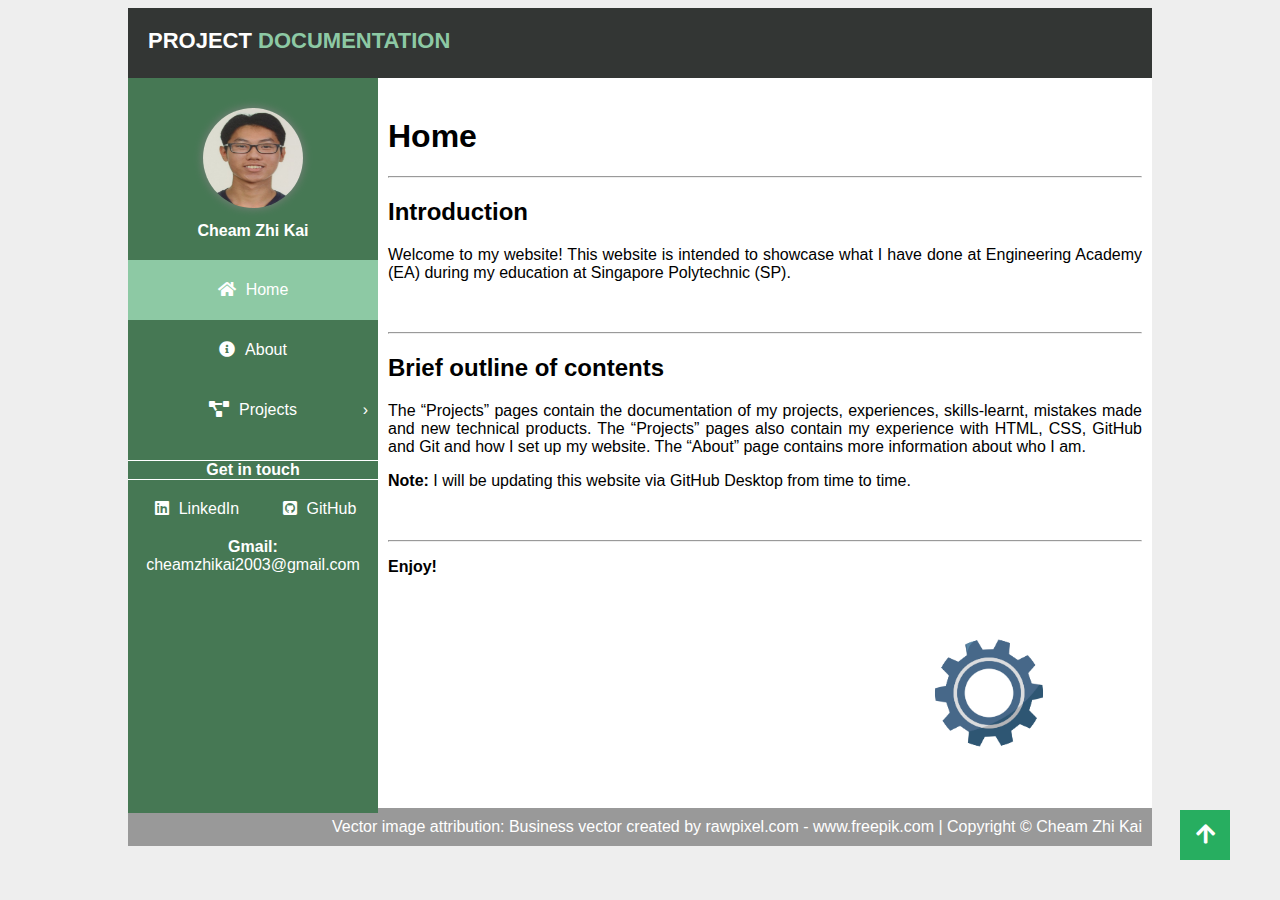
<file: index.html>
<!DOCTYPE html>
<html lang="en" dir="ltr">
  <head>
    <meta charset="utf-8">
    <title>Home | Project Documentation</title>
    <link rel="stylesheet" href="styles.css">
    <link rel="stylesheet" href="https://cdnjs.cloudflare.com/ajax/libs/font-awesome/5.15.3/css/all.min.css">
  </head>
  <body>
    <!--Start of container-->
    <div id="container">
      <!--Start of header-->
      <header>
        <div class="left_area">
          <h3>Project <span>Documentation</span></h3>
        </div>
      </header>
      <!--End of headerd-->
      <!--Start of sidebar-->
      <div class="sidebar">
        <center>
          <img src="images/personal_photograph.jpg" class="profile_image" alt="Profile picture">
          <h4>Cheam Zhi Kai</h4>
        </center>
        <div id="navigation">
          <div class="active"><a href="index.html"><i class="fas fa-home"></i>Home</a></div>
          <a href="about.html"><i class="fas fa-info-circle"></i>About</a>
          <div class="dropdown"><a href="#"><i class="fas fa-project-diagram"></i>Projects<span>&rsaquo;</span></a>
            <ul>
              <li class="dropdown_two"><a href="">Digital Fabrication<span>&rsaquo;</span></a>
                <ul>
                  <li><a href="3d_printing.html">3D Printing</a></li>
                  <li><a href="lasercutting.html">Lasercutting</a></li>
                  <li><a href="t-shirt_design.html">T-shirt Design</a></li>
                </ul>
              </li>
              <li><a href="web_development.html">Web Development</a></li>
              <li class="dropdown_three"><a href="">EA modules<span>&rsaquo;</span></a>
                <ul>
                  <li><a href="">EED</a></li>
                  <li><a href="">ER</a></li>
                </ul>
              </li>
            </ul>
          </div>
        </div>
          <div id="contact">
            <h4>Get in touch</h4>
            <ul>
              <li><a href="https://www.linkedin.com/in/cheam-zhi-kai-934b941b4/"><i class="fab fa-linkedin"></i><span>LinkedIn</span></a></li>
              <li><a href="https://github.com/ZhiKai184"><i class="fab fa-github-square"></i><span>GitHub</span></a></li>
            </ul>
            <p><b>Gmail:</b><a href = "mailto: cheamzhikai2003@gmail.com "> cheamzhikai2003@gmail.com</a></p>
          </div>   
      </div>
      <!--End of sidebar-->
      <!--Start of main-->
      <div class="main">
        <h1>Home</h1>
        <hr>
        <h2>Introduction</h2>
        <p>Welcome to my website! This website is intended to showcase what I have done at Engineering Academy (EA) during my education at Singapore Polytechnic (SP).</p>
        <p>&nbsp;</p>
        <hr>
        <h2>Brief outline of contents</h2>
        <p>The “Projects” pages contain the documentation of my projects, experiences, skills-learnt, mistakes made and new technical products. The “Projects” pages also contain my experience with HTML, CSS, GitHub and Git and how I set up my website. The “About” page contains more information about who I am.</p>
        <p><strong>Note:</strong> I will be updating this website via GitHub Desktop from time to time.</p>
        <p>&nbsp;</p>
        <hr>
        <p><b>Enjoy!</b></p>
        <img src="images/cogwheel.jpg" class="cogwheel_background" alt="Vector image of a cogwheel">
        <a class="gotopbtn" href="#"><i class="fas fa-arrow-up"></i></a>
      </div>
      <!--End of main-->
      <!--Start of footer-->
      <footer>
        Vector image attribution: <a href='https://www.freepik.com/vectors/business'>Business vector created by rawpixel.com - www.freepik.com </a>| Copyright &copy; Cheam Zhi Kai
      </footer>
      <!--End of footer-->
    </div>
    <!--End of container-->
  </body>
</html>
</file>
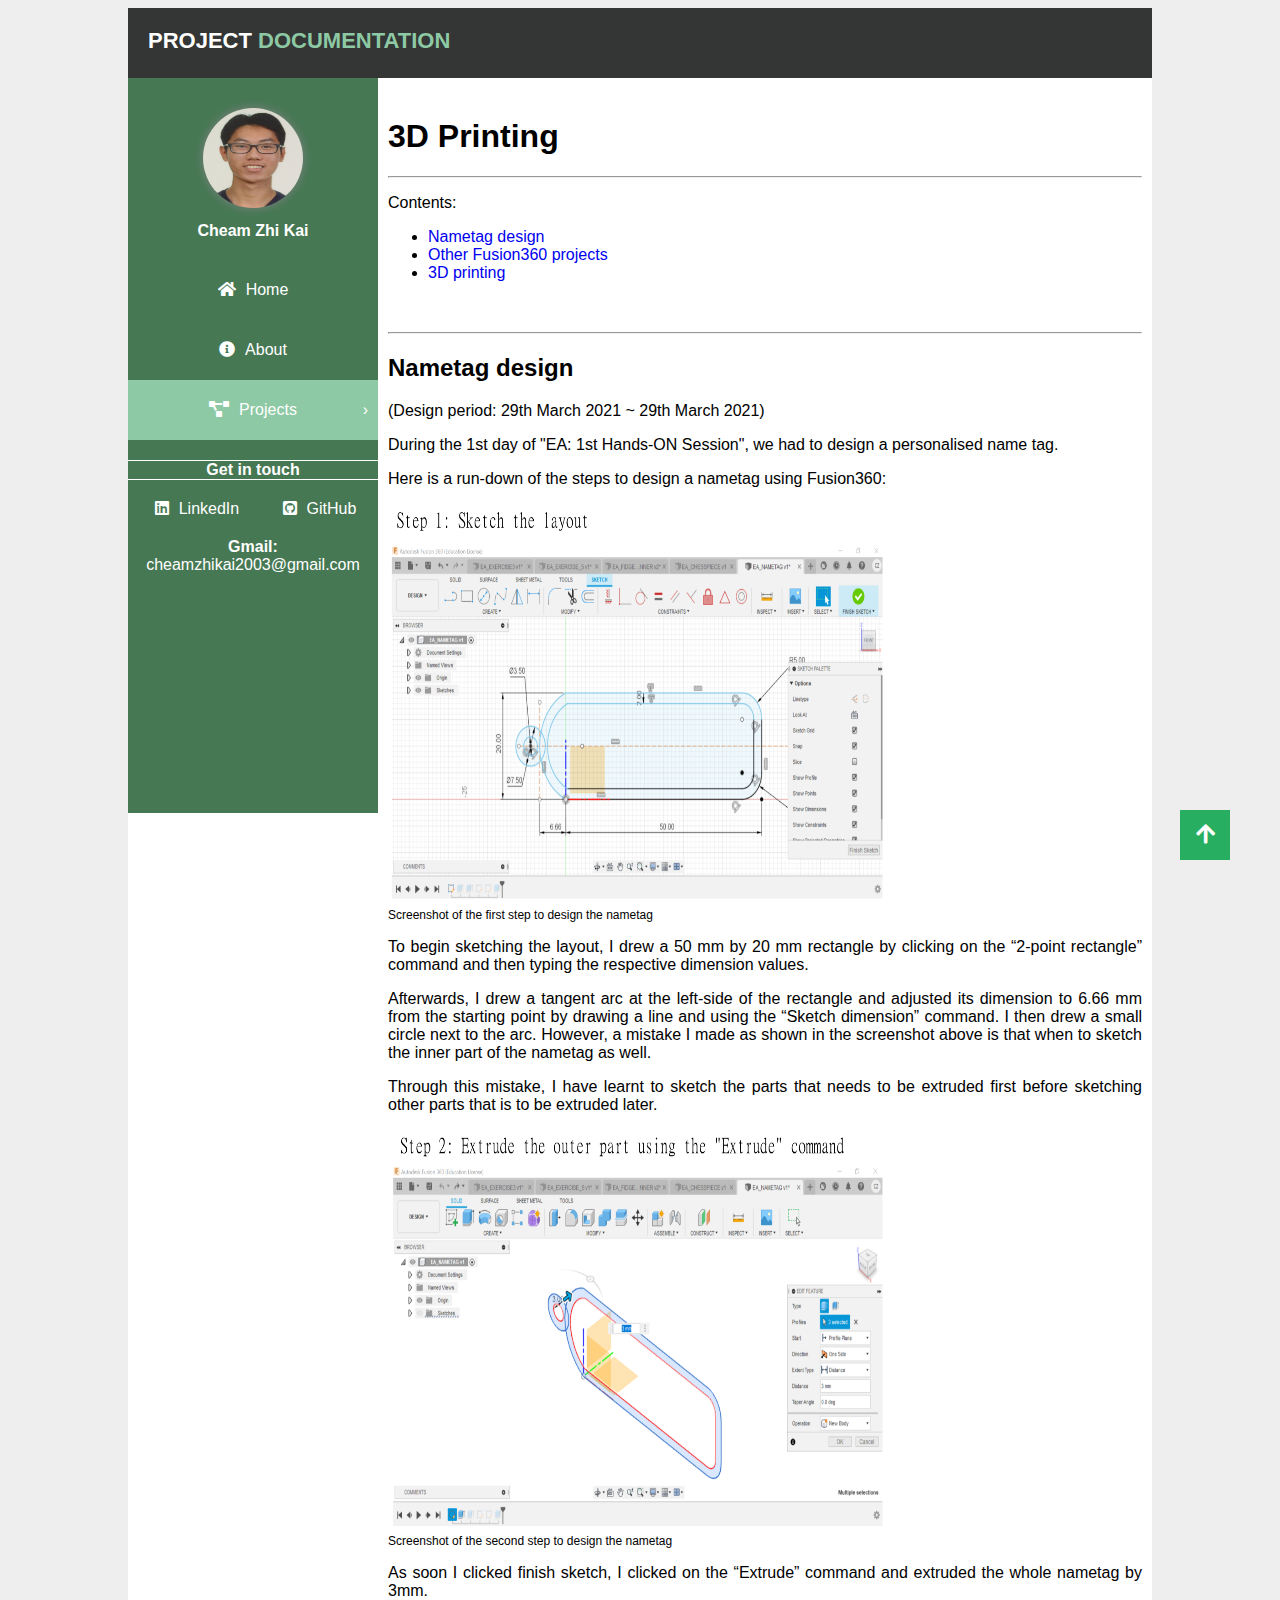
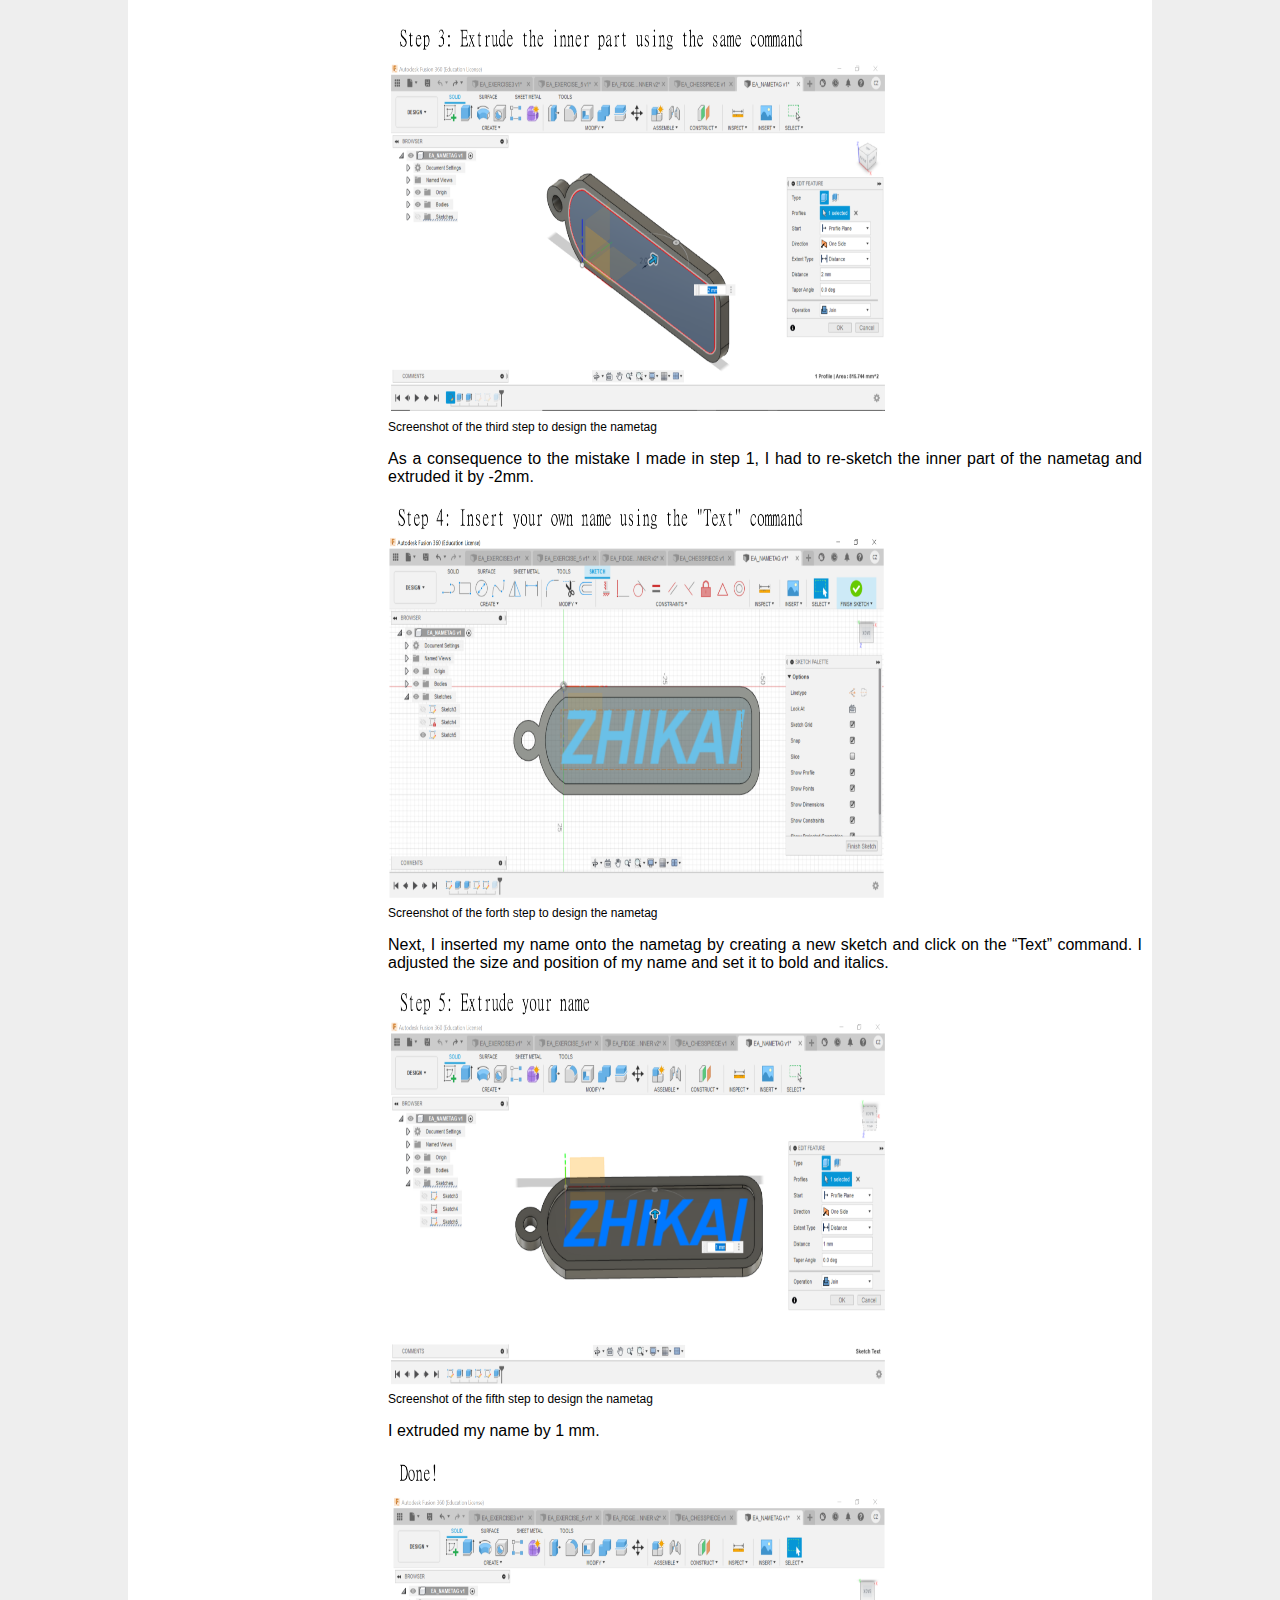
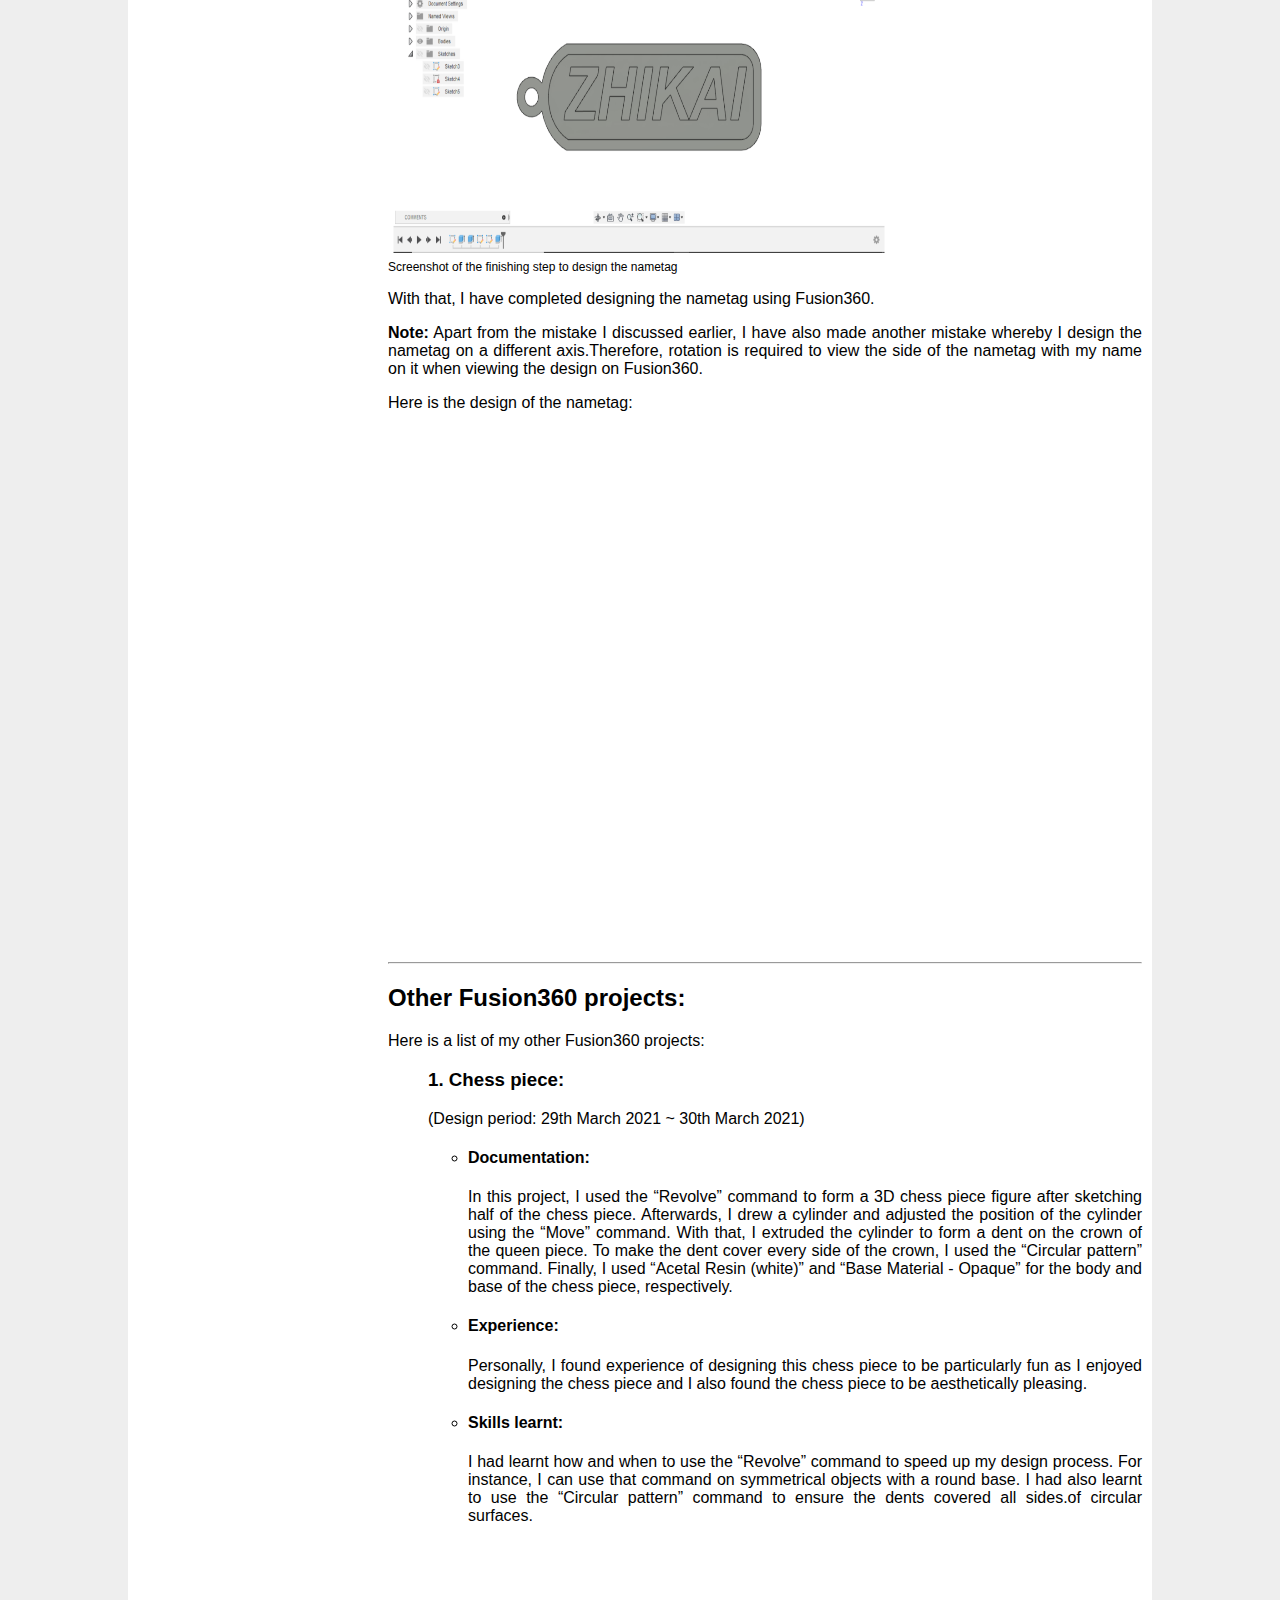
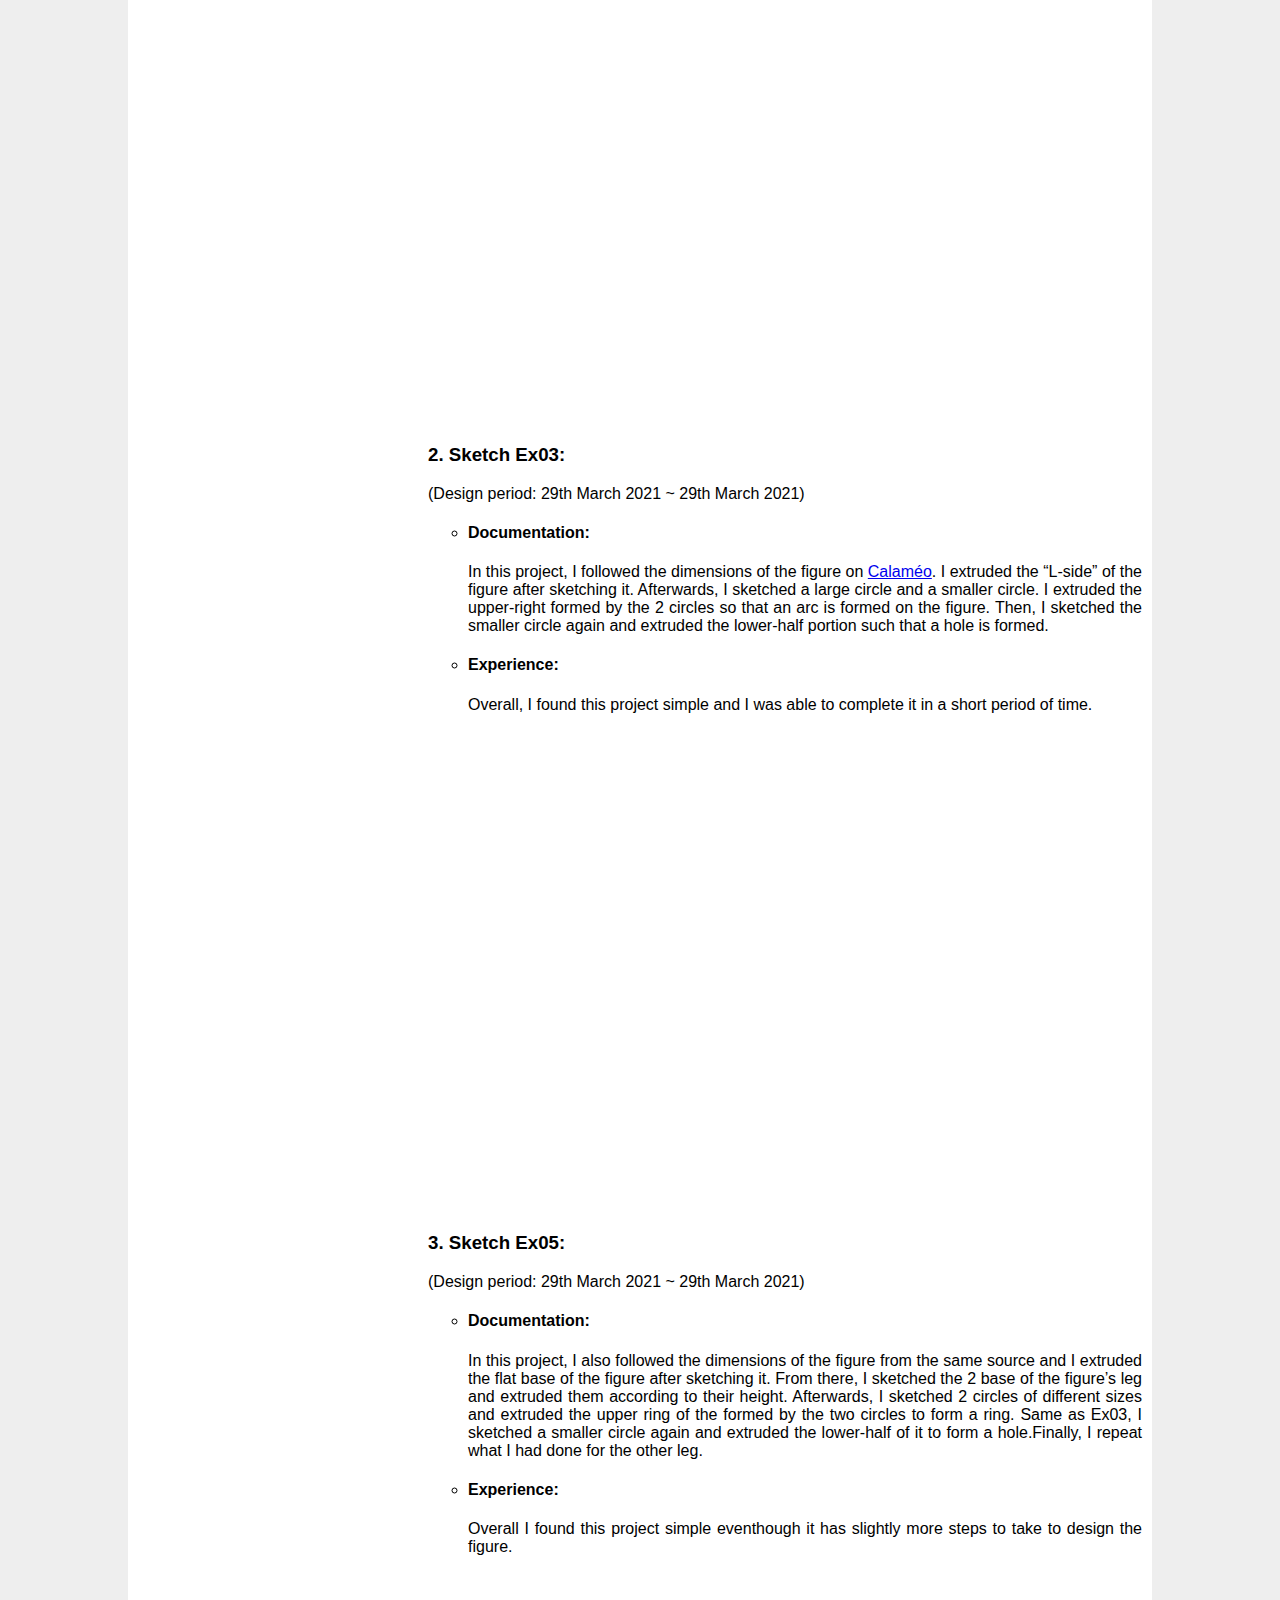
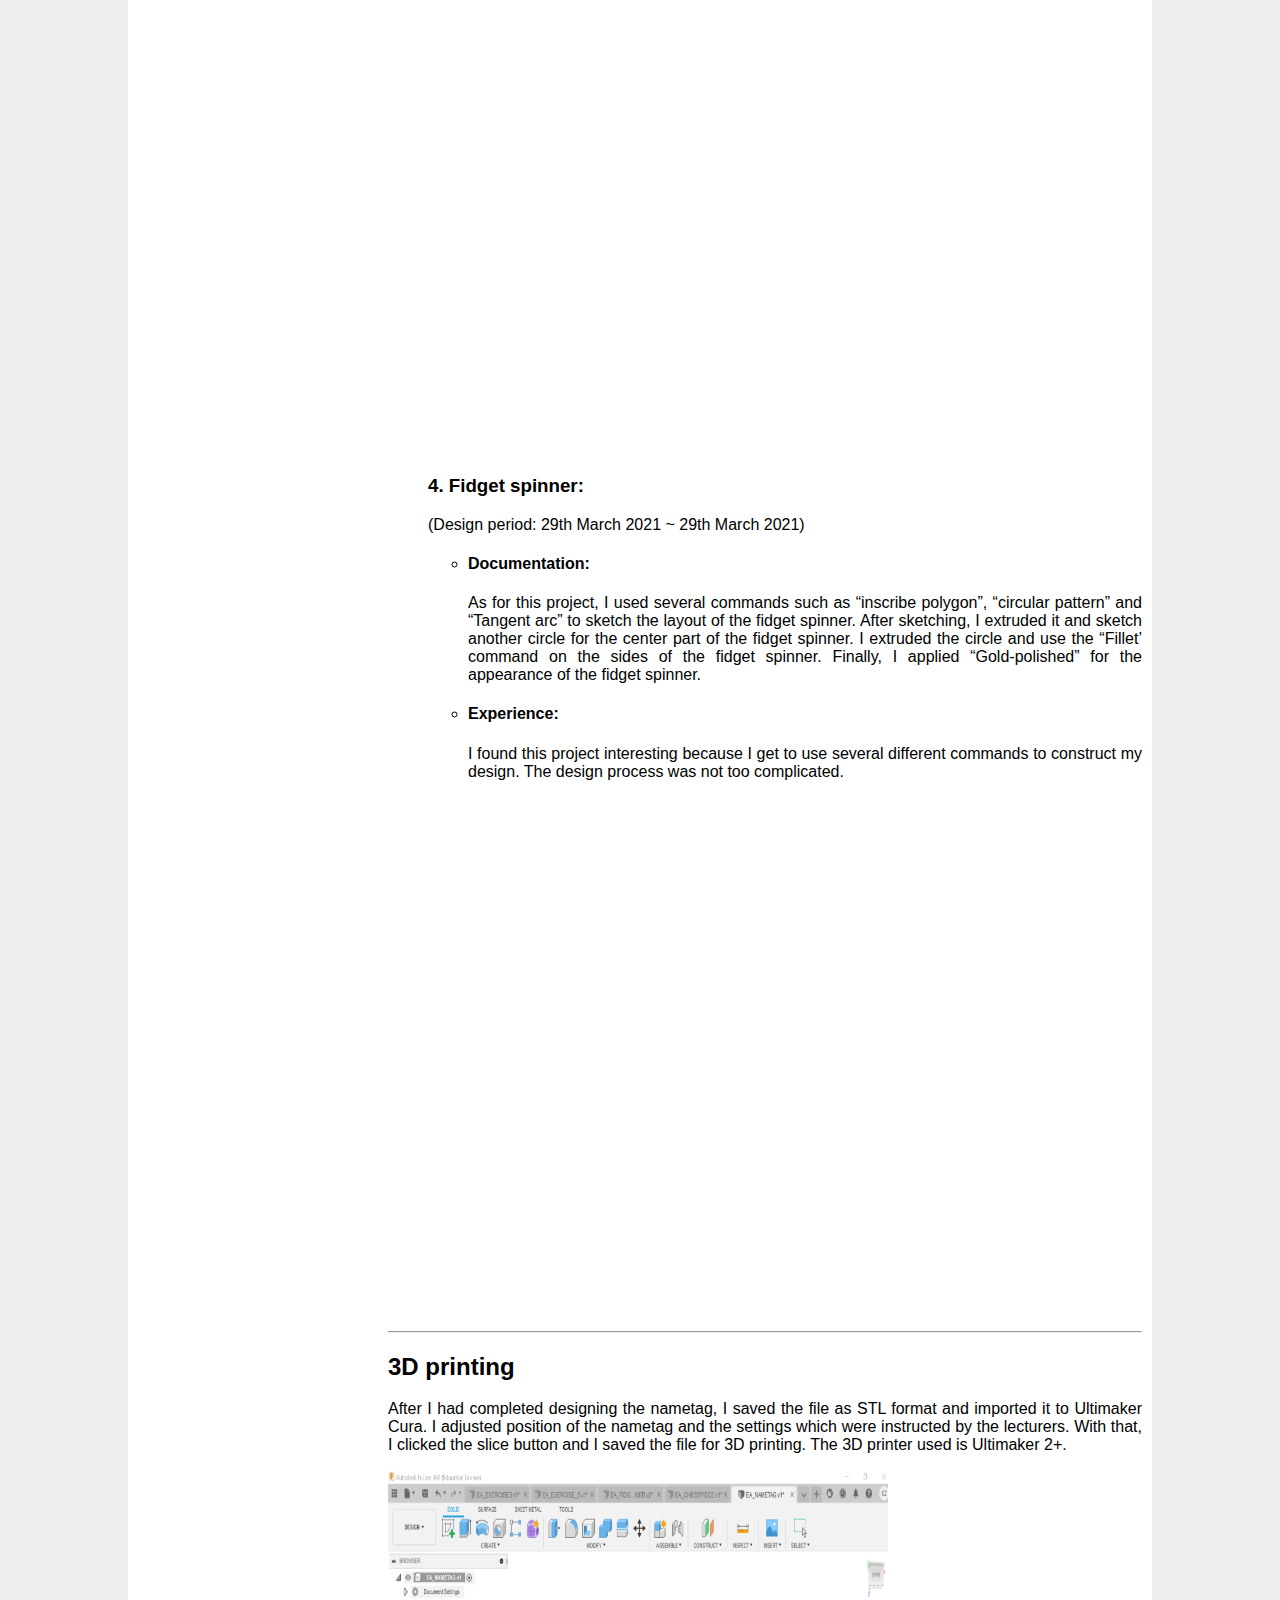
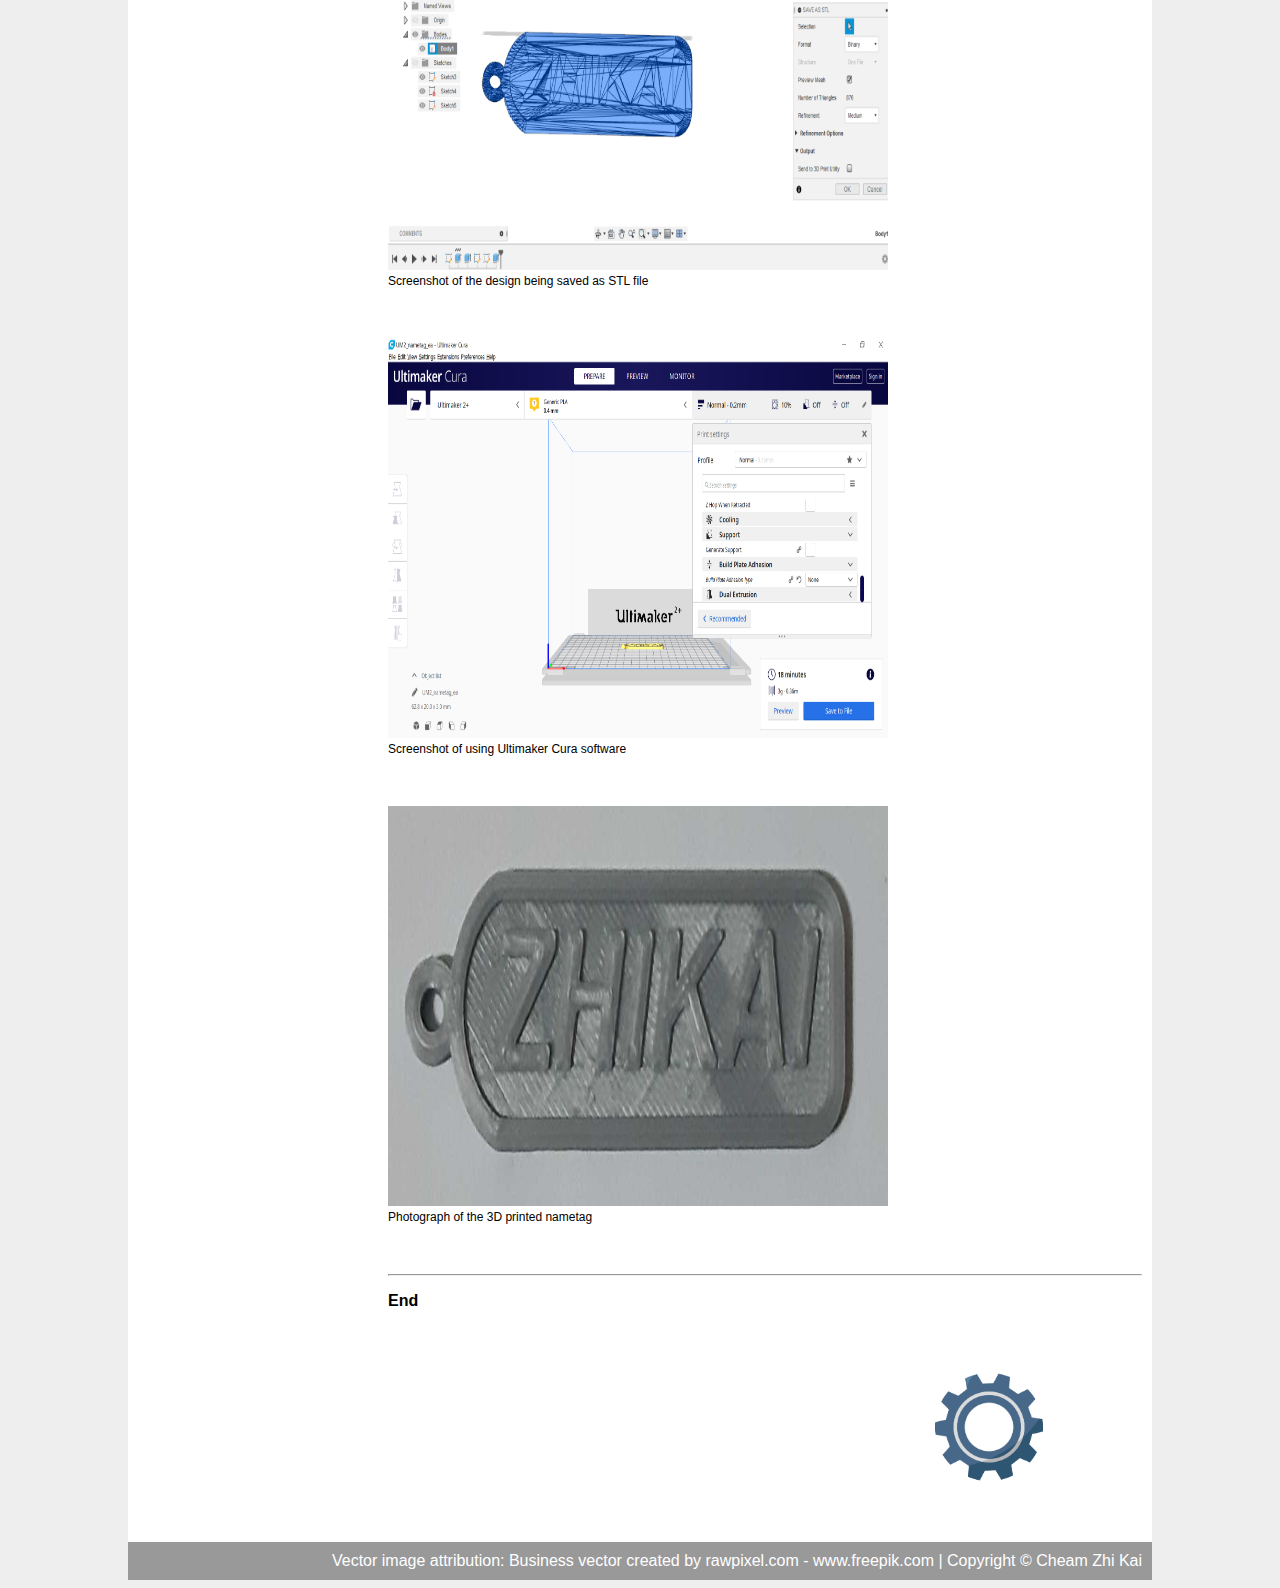
<file: 3d_printing.html>
<!DOCTYPE html>
<html lang="en" dir="ltr">
  <head>
    <meta charset="utf-8">
    <title>3D Printing | Project Documentation</title>
    <link rel="stylesheet" href="styles.css">
    <link rel="stylesheet" href="https://cdnjs.cloudflare.com/ajax/libs/font-awesome/5.15.3/css/all.min.css">
  </head>
  <body>
    <!--Start of container-->
    <div id="container">
      <!--Start of header-->
      <header>
        <div class="left_area">
          <h3>Project <span>Documentation</span></h3>
        </div>
      </header>
      <!--End of header-->
      <div class="sidebar">
        <center>
          <img src="images/personal_photograph.jpg" class="profile_image" alt="Profile picture">
          <h4>Cheam Zhi Kai</h4>
        </center>
        <div id="navigation">
          <a href="index.html"><i class="fas fa-home"></i>Home</a>
          <a href="about.html"><i class="fas fa-info-circle"></i>About</a>
          <div class="active"><div class="dropdown"><a href="#"><i class="fas fa-project-diagram"></i>Projects<span>&rsaquo;</span></a>
            <ul>
              <li class="dropdown_two"><a href="#">Digital Fabrication<span>&rsaquo;</span></a>
                <ul>
                  <li><a href="3d_printing.html">3D Printing</a></li>
                  <li><a href="lasercutting.html">Lasercutting</a></li>
                  <li><a href="t-shirt_design.html">T-shirt Design</a></li>
                </ul>
              </li>
              <li><a href="web_development.html">Web Development</a></li>
              <li class="dropdown_three"><a href="">EA modules<span>&rsaquo;</span></a>
                <ul>
                  <li><a href="">EED</a></li>
                  <li><a href="">ER</a></li>
                </ul>
              </li>
            </ul>
            </div>
          </div>
        </div>
          <div id="contact">
            <h4>Get in touch</h4>
            <ul>
              <li><a href="https://www.linkedin.com/in/cheam-zhi-kai-934b941b4/"><i class="fab fa-linkedin"></i><span>LinkedIn</span></a></li>
              <li><a href="https://github.com/ZhiKai184"><i class="fab fa-github-square"></i><span>GitHub</span></a></li>
            </ul>
            <p><b>Gmail:</b><a href = "mailto: cheamzhikai2003@gmail.com "> cheamzhikai2003@gmail.com</a></p>
          </div>   
      </div>
      <!--End of sidebar-->
      <!--Start of main-->
      <div class="main">
        <h1>3D Printing</h1>
        <hr>
        <div id="content_list"><p>Contents:</p>
          <ul>
            <li><a href="#Nametag design">Nametag design</a></li>
            <li><a href="#Other Fusion360 projects">Other Fusion360 projects</a></li>
            <li><a href="#3D printing">3D printing</a></li>
          </ul>
        </div>
        <p>&nbsp;</p>
        <hr>
        <h2 id="Nametag design">Nametag design</h2>
        <p>(Design period: 29th March 2021 ~ 29th March 2021)</p>
        <p>During the 1st day of "EA: 1st Hands-ON Session", we had to design a personalised name tag.</p>
        <P>Here is a run-down of the steps to design a nametag using Fusion360:</P>
        <img src="images/ea_nametag_fusion360_step1.png" class="nametag_step1" alt="An instruction about the first step to design a nametag in Fusion360 software">
        <figcaption>Screenshot of the first step to design the nametag</figcaption>
        <p>To begin sketching the layout, I drew a 50 mm by 20 mm rectangle by clicking on the “2-point rectangle” command and then typing the respective dimension values.</p>
        <p>Afterwards, I drew a tangent arc at the left-side of the rectangle and adjusted its dimension to 6.66 mm from the starting point by drawing a line and using the “Sketch dimension” command. I then drew a small circle next to the arc. However, a mistake I made as shown in the screenshot above is that when to sketch the inner part of the nametag as well.</p>
        <p>Through this mistake, I have learnt to sketch the parts that needs to be extruded first before sketching other parts that is to be extruded later.</p>
        <img src="images/ea_nametag_fusion360_step2.png" class="nametag_step2" alt="An instruction about the second step to design a nametag in Fusion360 software">
        <figcaption>Screenshot of the second step to design the nametag</figcaption>
        <p>As soon I clicked finish sketch, I clicked on the “Extrude” command and extruded the whole nametag by 3mm.</p>
        <img src="images/ea_nametag_fusion360_step3.png" class="nametag_step3" alt="An instruction about the third step to design a nametag in Fusion360 software">
        <figcaption>Screenshot of the third step to design the nametag</figcaption>
        <p>As a consequence to the mistake I made in step 1, I had to re-sketch the inner part of the nametag and extruded it by -2mm.</p>
        <img src="images/ea_nametag_fusion360_step4.png" class="nametag_step4" alt="An instruction about the forth step to design a nametag in Fusion360 software">
        <figcaption>Screenshot of the forth step to design the nametag</figcaption>
        <p>Next, I inserted my name onto the nametag by creating a new sketch and click on the “Text” command. I adjusted the size and position of my name and set it to bold and italics.</p>
        <img src="images/ea_nametag_fusion360_step5.png" class="nametag_step5" alt="An instruction about the fifth step to design a nametag in Fusion360 software">
        <figcaption>Screenshot of the fifth step to design the nametag</figcaption>
        <p>I extruded my name by 1 mm.</p>
        <img src="images/ea_nametag_fusion360_step6.png" class="nametag_step6" alt="An instruction about the sixth step to design a nametag in Fusion360 software">
        <figcaption>Screenshot of the finishing step to design the nametag</figcaption>
        <p>With that, I have completed designing the nametag using Fusion360.</p>
        <p></p>
        <p><strong>Note:</strong> Apart from the mistake I discussed earlier, I have also made another mistake whereby I design the nametag on a different axis.Therefore, rotation is required to view the side of the nametag with my name on it when viewing the design on Fusion360.</p>
        <p>Here is the design of the nametag:</p>
        <iframe src="https://ichat1616.autodesk360.com/shares/public/SH919a0QTf3c32634dcf6c7988bf4acd03e2?mode=embed" width="640" height="480" allowfullscreen="true" webkitallowfullscreen="true" mozallowfullscreen="true"  frameborder="0"></iframe>
        <p>&nbsp;</p>
        <hr>
        <h2 id="Other Fusion360 projects">Other Fusion360 projects:</h2>
        <p>Here is a list of my other Fusion360 projects:</p>
        <ol>
          <li><h3>1. Chess piece:</h3></li>
          <p>(Design period: 29th March 2021 ~ 30th March 2021)</p>
          <ul> 
            <li><h4>Documentation:</h4></li>
            <p>In this project, I used the “Revolve” command to form a 3D chess piece figure after sketching half of the chess piece. Afterwards, I drew a cylinder and adjusted the position of the cylinder using the “Move” command. With that, I extruded the cylinder to form a dent on the crown of the queen piece. To make the dent cover every side of the crown, I used the “Circular pattern” command. Finally, I used “Acetal Resin (white)” and “Base Material - Opaque”  for the body and base of the chess piece, respectively.</p>
            <li><h4>Experience:</h4></li>
            <p>Personally, I found experience of designing this chess piece to be  particularly fun as I enjoyed designing the chess piece  and I also found the chess piece to be aesthetically pleasing.</p>
            <li><h4>Skills learnt:</h4></li>
            <p>I had learnt how and when to use the “Revolve” command to speed up my design process. For instance, I can use that command on symmetrical objects with a round base. I had also learnt to use the “Circular pattern” command to ensure the dents covered all sides.of circular surfaces.</p>
            <iframe src="https://ichat1616.autodesk360.com/shares/public/SH919a0QTf3c32634dcf4b7dd0377712a053?mode=embed" width="640" height="480" allowfullscreen="true" webkitallowfullscreen="true" mozallowfullscreen="true"  frameborder="0"></iframe>
          </ul>
          <li><h3>2. Sketch Ex03:</h3></li>
          <p>(Design period: 29th March 2021 ~ 29th March 2021)</p>
          <ul>
            <li><h4>Documentation:</h4></li>
            <p>In this project, I followed the dimensions of the figure on <a href="https://en.calameo.com/read/004987257fab6b0564037">Calaméo</a>. I extruded the “L-side” of the figure after sketching it. Afterwards, I sketched a large circle and a smaller circle. I extruded the upper-right formed by the 2 circles so that an arc is formed on the figure. Then, I sketched the smaller circle again and extruded the lower-half portion such that a hole is formed.	</p>
            <li><h4>Experience:</h4></li>
            <p>Overall, I found this project simple and I was able to complete it in a short period of time.</p>
            <iframe src="https://ichat1616.autodesk360.com/shares/public/SH919a0QTf3c32634dcfae1239e13cf5e3d0?mode=embed" width="640" height="480" allowfullscreen="true" webkitallowfullscreen="true" mozallowfullscreen="true"  frameborder="0"></iframe>
          </ul>
          <li><h3>3. Sketch Ex05:</h3></li>
          <p>(Design period: 29th March 2021 ~ 29th March 2021)</p>
          <ul>
            <li><h4>Documentation:</h4></li>
            <p>In this project, I also followed the dimensions of the figure from the same source and I extruded the flat base of the figure after sketching it. From there, I sketched the 2 base of the figure’s leg and extruded them according to their height. Afterwards, I sketched 2 circles of different sizes and extruded the upper ring of the formed by the two circles to form a ring. Same as Ex03, I sketched a smaller circle again and extruded the lower-half of it to form a hole.Finally, I repeat what I had done for the other leg.</p>
            <li><h4>Experience:</h4></li>
            <p>Overall I found this project simple eventhough it has slightly more steps to take to design the figure.</p>
            <iframe src="https://ichat1616.autodesk360.com/shares/public/SH919a0QTf3c32634dcf9a4b4883aaba5f46?mode=embed" width="640" height="480" allowfullscreen="true" webkitallowfullscreen="true" mozallowfullscreen="true"  frameborder="0"></iframe>
          </ul>
          <li><h3>4. Fidget spinner:</h3></li>
          <p>(Design period: 29th March 2021 ~ 29th March 2021)</p>
          <ul> 
            <li><h4>Documentation:</h4></li>
            <p>As for this project, I used several commands such as  “inscribe polygon”, “circular pattern” and “Tangent arc” to sketch the layout of the fidget spinner. After sketching, I extruded it and sketch another circle for the center part of the fidget spinner. I extruded the circle and use the “Fillet’ command on the sides of the fidget spinner. Finally, I applied “Gold-polished” for the appearance of the fidget spinner.</p>
            <li><h4>Experience:</h4></li>
            <p>I found this project interesting because I get to use several different commands to construct my design. The design process was not too complicated.</p>
            <iframe src="https://ichat1616.autodesk360.com/shares/public/SH919a0QTf3c32634dcf850877662f44b8fa?mode=embed" width="640" height="480" allowfullscreen="true" webkitallowfullscreen="true" mozallowfullscreen="true"  frameborder="0"></iframe>
          </ul>
       </ol>
      <p>&nbsp;</p>
      <hr>
      <h2 id="3D printing">3D printing</h2>
      <p>After I had completed designing the nametag, I saved the file as STL format and imported it to Ultimaker Cura. I adjusted position of the nametag and the settings which were instructed by the lecturers. With that, I clicked the slice button and I saved the file for 3D printing. The 3D printer used is Ultimaker 2+.</p>
      <img src="images/nametag_ea_stl.png" class="nametag_stl" alt="A nametag being saved as STL file in Fusion360 software">
      <figcaption>Screenshot of the design being saved as STL file</figcaption>
      <p>&nbsp;</p>
      <img src="images/nametag_ea_cura_slice.png" class="nametag_cura" alt="A nametag being imported into Ultimaker Cura software for 3D printing">
      <figcaption>Screenshot of using Ultimaker Cura software</figcaption>
      <p>&nbsp;</p>
      <img src="images/nametag_ea.jpeg" class="nametag_done" alt="A 3D printed nametag with a name on it">
      <figcaption>Photograph of the 3D printed nametag</figcaption>
      <p>&nbsp;</p>
      <hr>
      <p><b>End</b></p>
      <img src="images/cogwheel.jpg" class="cogwheel_background" alt="Vector image of a cogwheel">
      <a class="gotopbtn" href="#"><i class="fas fa-arrow-up"></i></a>
      </div>
      <!--End of main-->
      <!--Start of footer-->
      <footer>
        Vector image attribution: <a href='https://www.freepik.com/vectors/business'>Business vector created by rawpixel.com - www.freepik.com </a>| Copyright &copy; Cheam Zhi Kai
      </footer>
      <!--End of footer-->
    </div>
    <!--End of container-->
  </body>
</html>
</file>
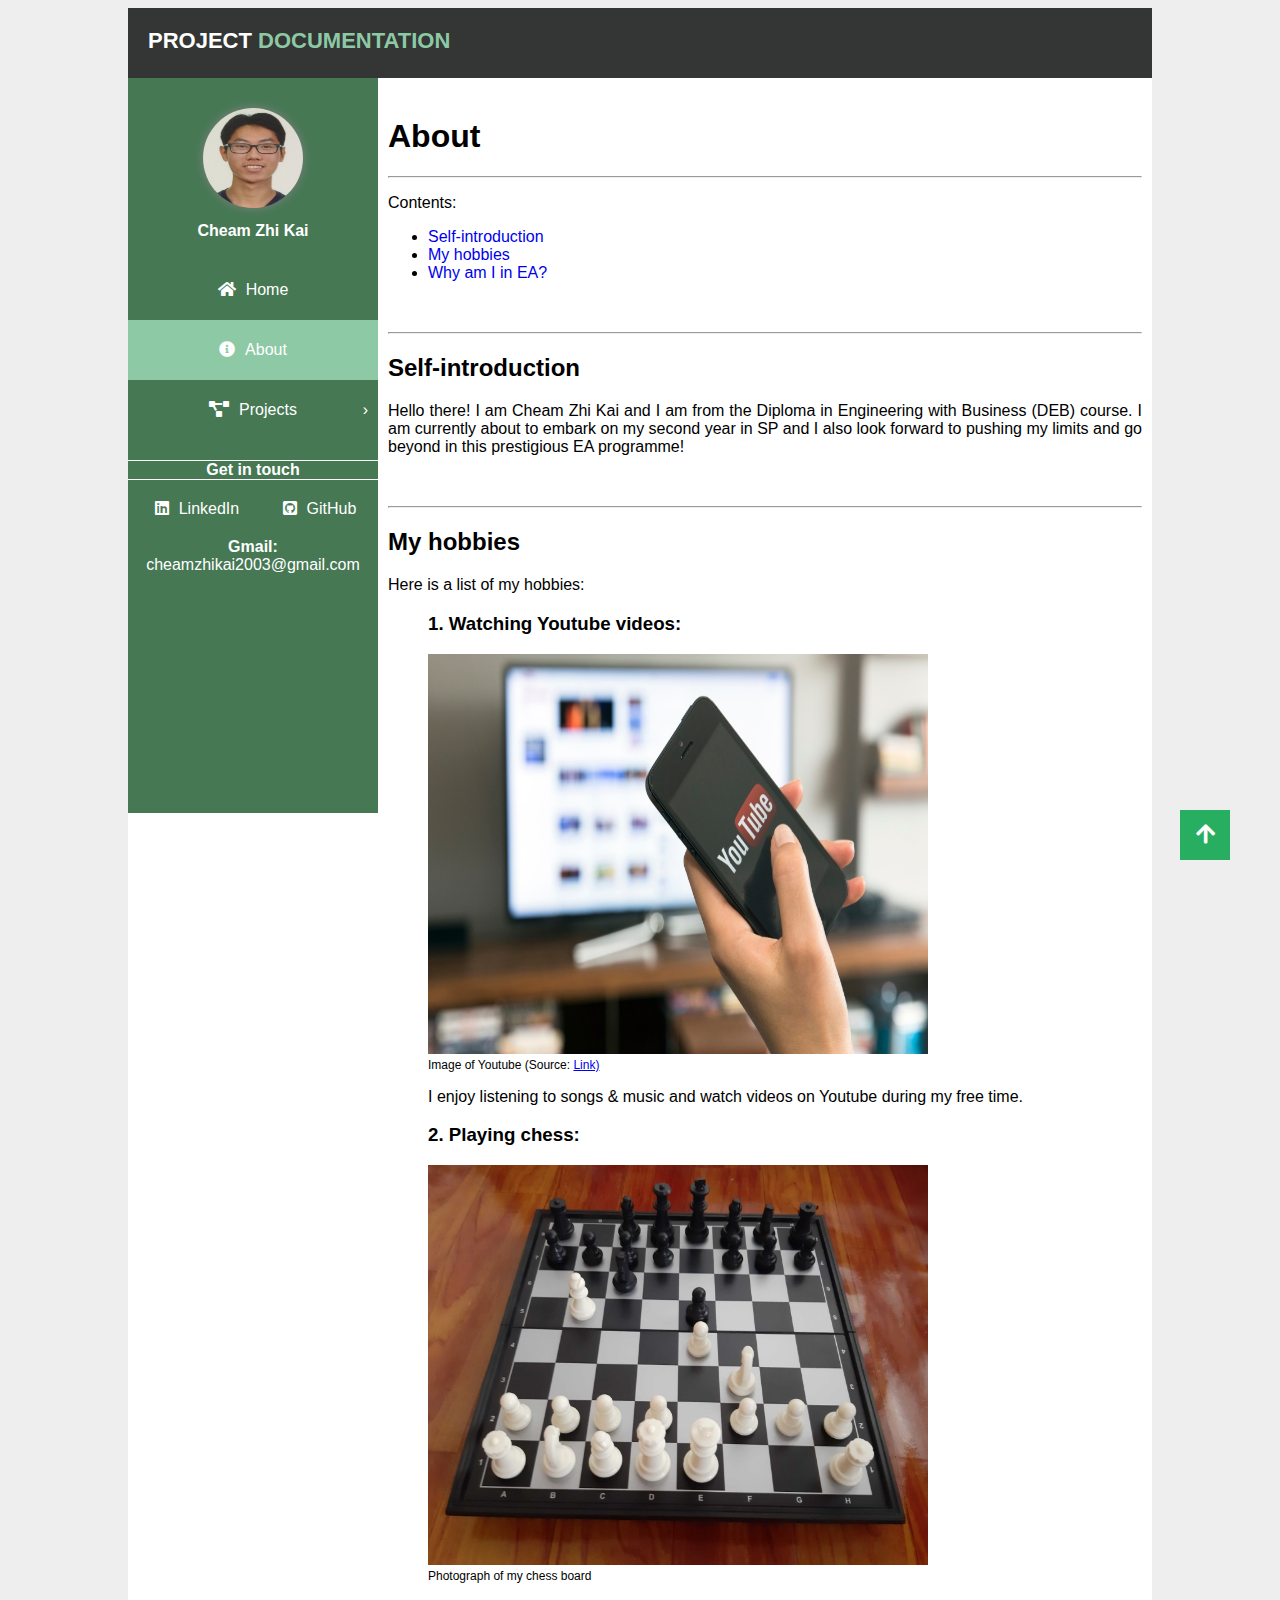
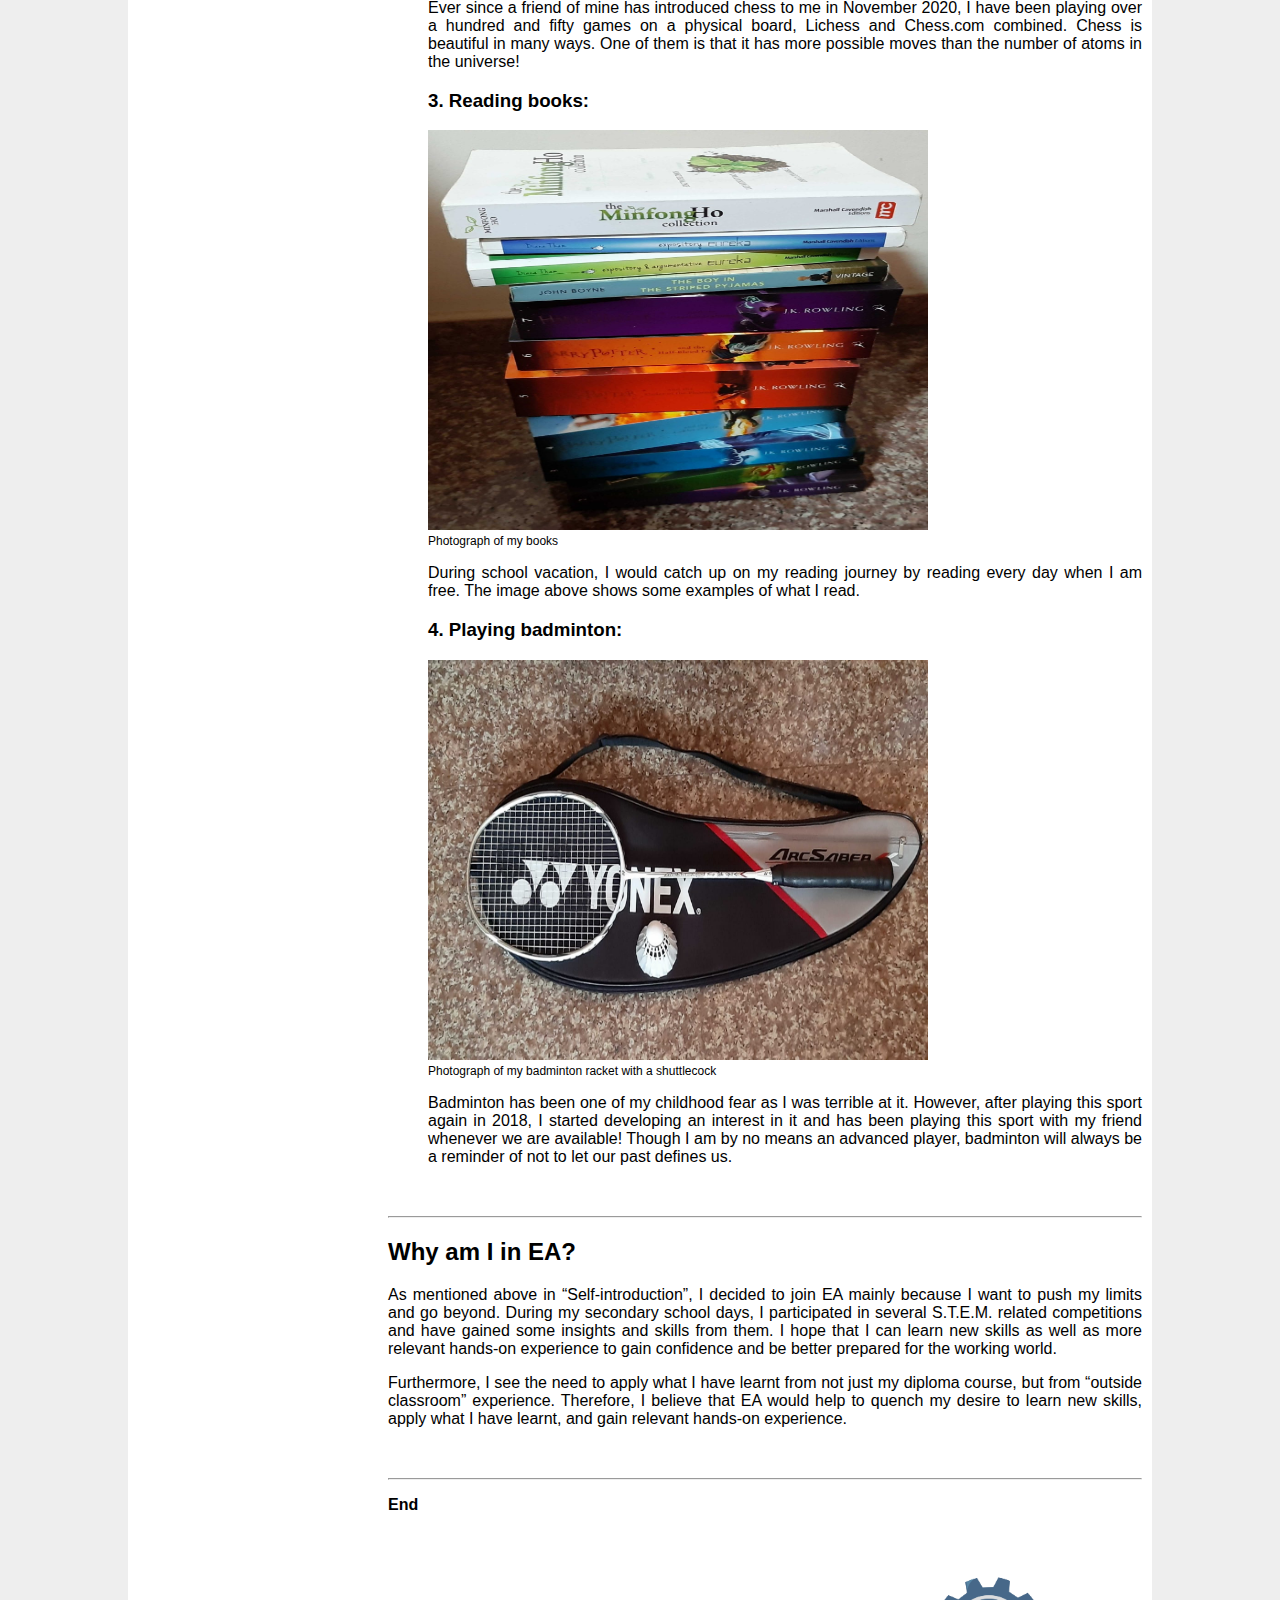
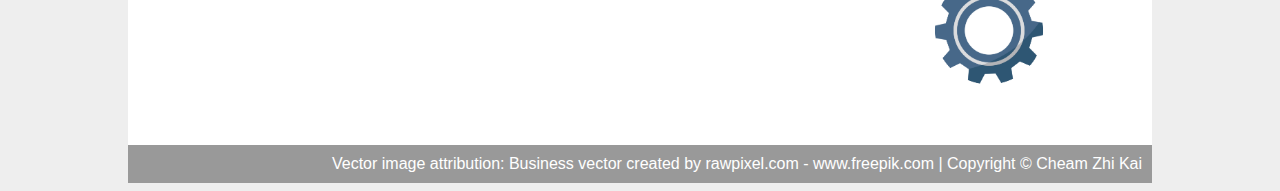
<file: about.html>
<!DOCTYPE html>
<html lang="en" dir="ltr">
  <head>
    <meta charset="utf-8">
    <title>About | Project Documentation</title>
    <link rel="stylesheet" href="styles.css">
    <link rel="stylesheet" href="https://cdnjs.cloudflare.com/ajax/libs/font-awesome/5.15.3/css/all.min.css">
  </head>
  <body>
    <!--Start of container-->
    <div id="container">
      <!--Start of header-->
      <header>
        <div class="left_area">
          <h3> Project <span>Documentation</span></h3>
        </div>
      </header>
      <!--End of header-->
      <!--Start of sidebar-->
      <div class="sidebar">
        <center>
          <img src="images/personal_photograph.jpg" class="profile_image" alt="Profile picture">
          <h4>Cheam Zhi Kai</h4>
        </center>
        <div id="navigation">
          <a href="index.html"><i class="fas fa-home"></i>Home</a>
          <div class="active"><a href="about.html"><i class="fas fa-info-circle"></i>About</a></div>
            <div class="dropdown"><a href="#"><i class="fas fa-project-diagram"></i>Projects<span>&rsaquo;</span></a>
              <ul>
                <li class="dropdown_two"><a href="">Digital Fabrication<span>&rsaquo;</span></a>
                  <ul>
                    <li><a href="3d_printing.html">3D Printing</a></li>
                    <li><a href="lasercutting.html">Lasercutting</a></li>
                    <li><a href="t-shirt_design.html">T-shirt Design</a></li>
                  </ul>
                </li>
                <li><a href="web_development.html">Web Development</a></li>
                <li class="dropdown_three"><a href="">EA modules<span>&rsaquo;</span></a>
                  <ul>
                    <li><a href="">EED</a></li>
                    <li><a href="">ER</a></li>
                  </ul>
                </li>
              </ul>
            </div>
        </div>
          <div id="contact">
            <h4>Get in touch</h4>
            <ul>
              <li><a href="https://www.linkedin.com/in/cheam-zhi-kai-934b941b4/"><i class="fab fa-linkedin"></i><span>LinkedIn</span></a></li>
              <li><a href="https://github.com/ZhiKai184"><i class="fab fa-github-square"></i><span>GitHub</span></a></li>
            </ul>
            <p><b>Gmail:</b><a href = "mailto: cheamzhikai2003@gmail.com "> cheamzhikai2003@gmail.com</a></p>
          </div>   
      </div>
      <!--End of sidebar-->
      <!--Start of main-->
      <div class="main">
        <h1>About</h1>
        <hr>
        <div id="content_list"><p>Contents:</p>
          <ul>
            <li><a href="#Self-introduction">Self-introduction</a></li>
            <li><a href="#My hobbies">My hobbies</a></li>
            <li><a href="#Why am I in EA?">Why am I in EA?</a></li>
          </ul>
        </div>
        <p>&nbsp;</p>
        <hr>
        <h2 id="Self-introduction">Self-introduction</h2>
        <p>Hello there! I am Cheam Zhi Kai and I am from the Diploma in Engineering with Business (DEB) course. I am currently about to embark on my second year in SP and I also look forward to pushing my limits and go beyond in this prestigious EA programme!</p>
        <p>&nbsp;</p>
        <hr>
        <h2 id="My hobbies">My hobbies</h2>
        <p>Here is a list of my hobbies:</p>
        <ol>
          <li><h3>1. Watching Youtube videos:</h3></li>
          <img src="images/youtube.jpg" class="youtube_image" alt="Phone showing Youtube logo">
          <figcaption>Image of Youtube (Source: <a href="https://www.adweek.com/performance-marketing/youtube-is-giving-brands-new-ways-to-reach-people-watching-its-videos-on-tv-screens/">Link)</a></figcaption>
          <p>I enjoy listening to songs & music and watch videos on Youtube during my free time.</p>
          <h3>2. Playing chess:</h3>
          <img src="images/chess.jpeg" class="chess_image" alt="Chess board with chess pieces">
          <figcaption>Photograph of my chess board</figcaption>
          <p>Ever since a friend of mine has introduced chess to me in November 2020, I have been playing over a hundred and fifty games on a physical board, Lichess and Chess.com combined. Chess is beautiful in many ways. One of them is that it has more possible moves than the number of atoms in the universe!</p>
          <h3>3. Reading books:</h3>
          <img src="images/books.jpeg" class="books_image" alt="Pile of books">
          <figcaption>Photograph of my books</figcaption>
          <p>During school vacation, I would catch up on my reading journey by reading every day when I am free. The image above shows some examples of what I read.</p>
          <h3>4. Playing badminton:</h3>
          <img src="images/badminton.jpeg" class="badminton_image" alt="Yonex badminton racket with a shuttlecock">
          <figcaption>Photograph of my badminton racket with a shuttlecock</figcaption>
          <p>Badminton has been one of my childhood fear as I was terrible at it. However, after playing this sport again in 2018, I started developing an interest in it and has been playing this sport with my friend whenever we are available! Though I am by no means an advanced player, badminton will always be a reminder of not to let our past defines us.</p>
        </ol>
        <p>&nbsp;</p>
        <hr>
        <h2 id="Why am I in EA?">Why am I in EA?</h2>
        <p>As mentioned above in “Self-introduction”, I decided to join EA mainly because I want to push my limits and go beyond. During my secondary school days, I participated in several S.T.E.M. related competitions and have gained some insights and skills from them. I hope that I can learn new skills as well as more relevant hands-on experience to gain confidence and be better prepared for the working world.</p>
        <p>Furthermore, I see the need to apply what I have learnt from not just my diploma course, but from “outside classroom” experience. Therefore, I believe that EA would help to quench my desire to learn new skills, apply what I have learnt,  and gain relevant hands-on experience.</p>
        <p>&nbsp;</p>
        <hr>
        <p><b>End</b></p>
        <img src="images/cogwheel.jpg" class="cogwheel_background" alt="Vector image of a cogwheel">
        <a class="gotopbtn" href="#"><i class="fas fa-arrow-up"></i></a>
      </div>
      <!--End of main-->
      <!--Start of footer-->
      <footer>
        Vector image attribution: <a href='https://www.freepik.com/vectors/business'>Business vector created by rawpixel.com - www.freepik.com </a>| Copyright &copy; Cheam Zhi Kai
      </footer>
      <!--End of footer-->
    </div>
    <!--End of container-->
  </body>
</html>
</file>
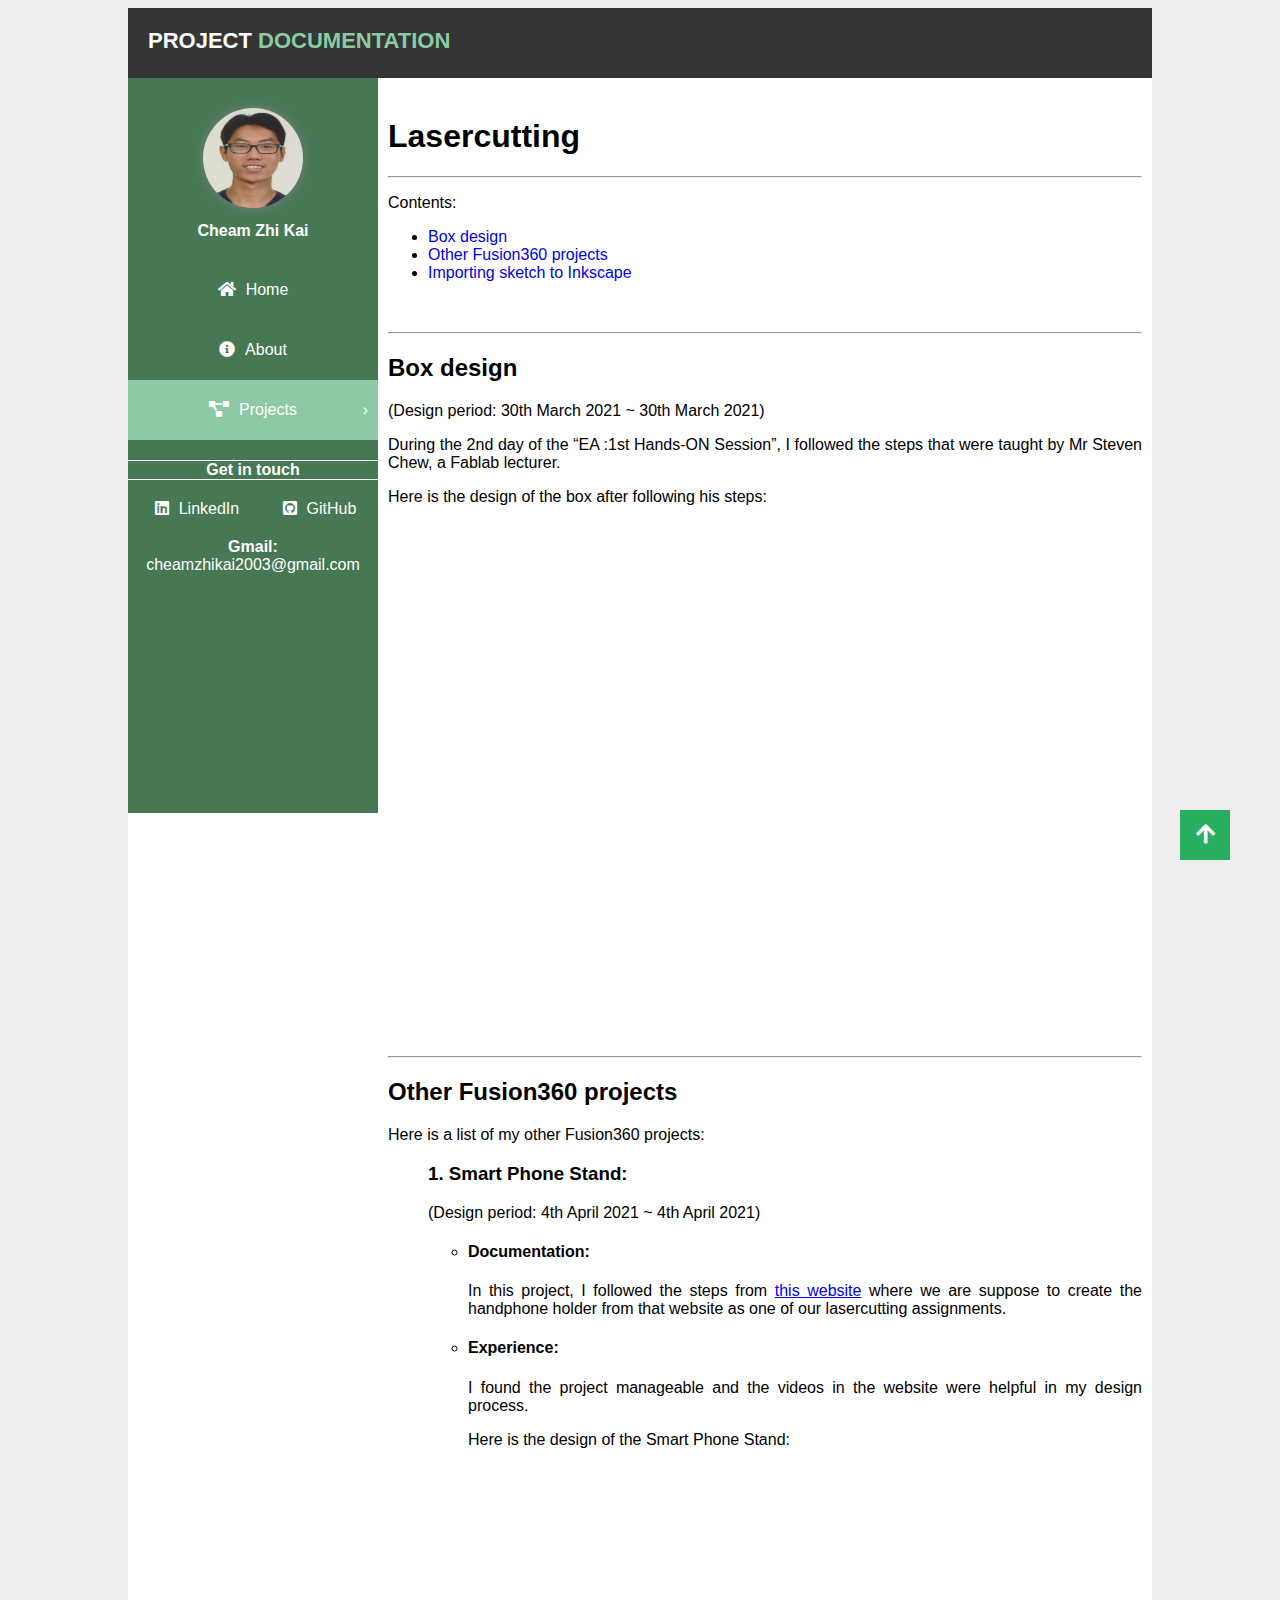
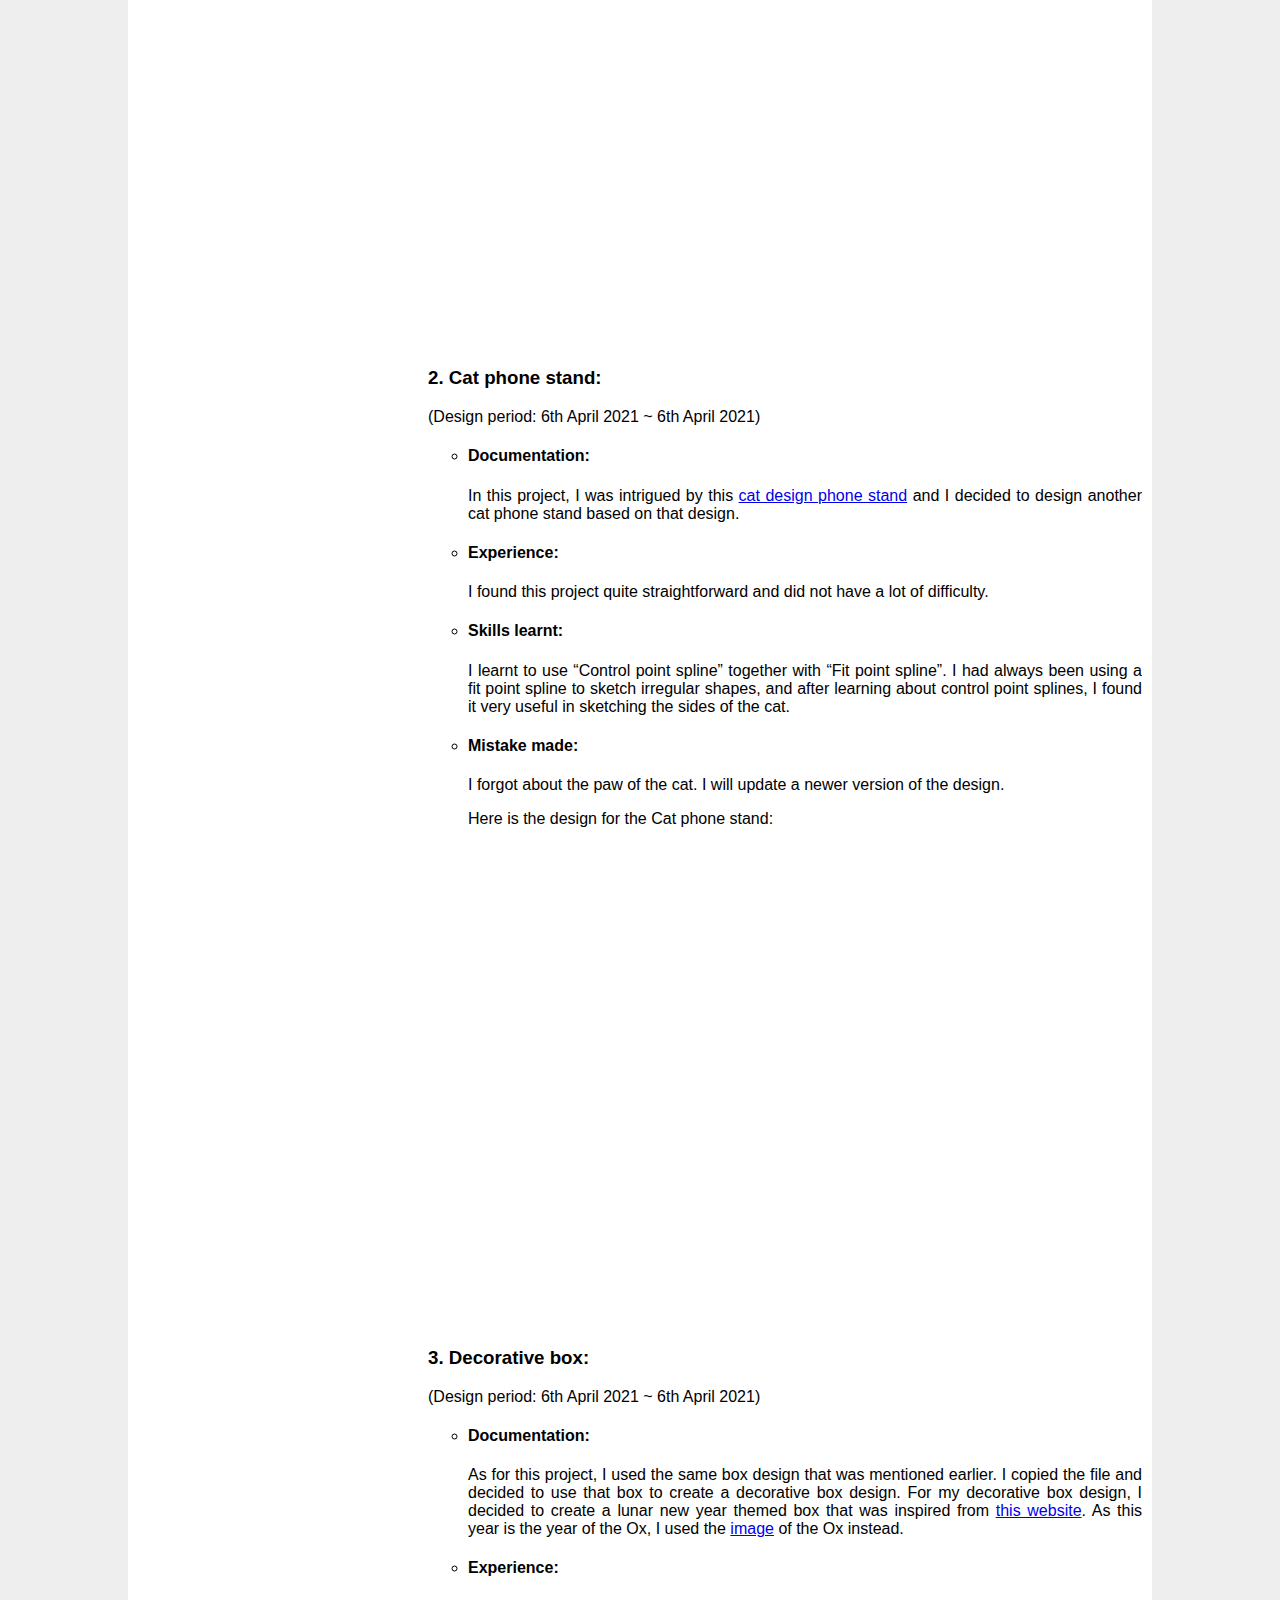
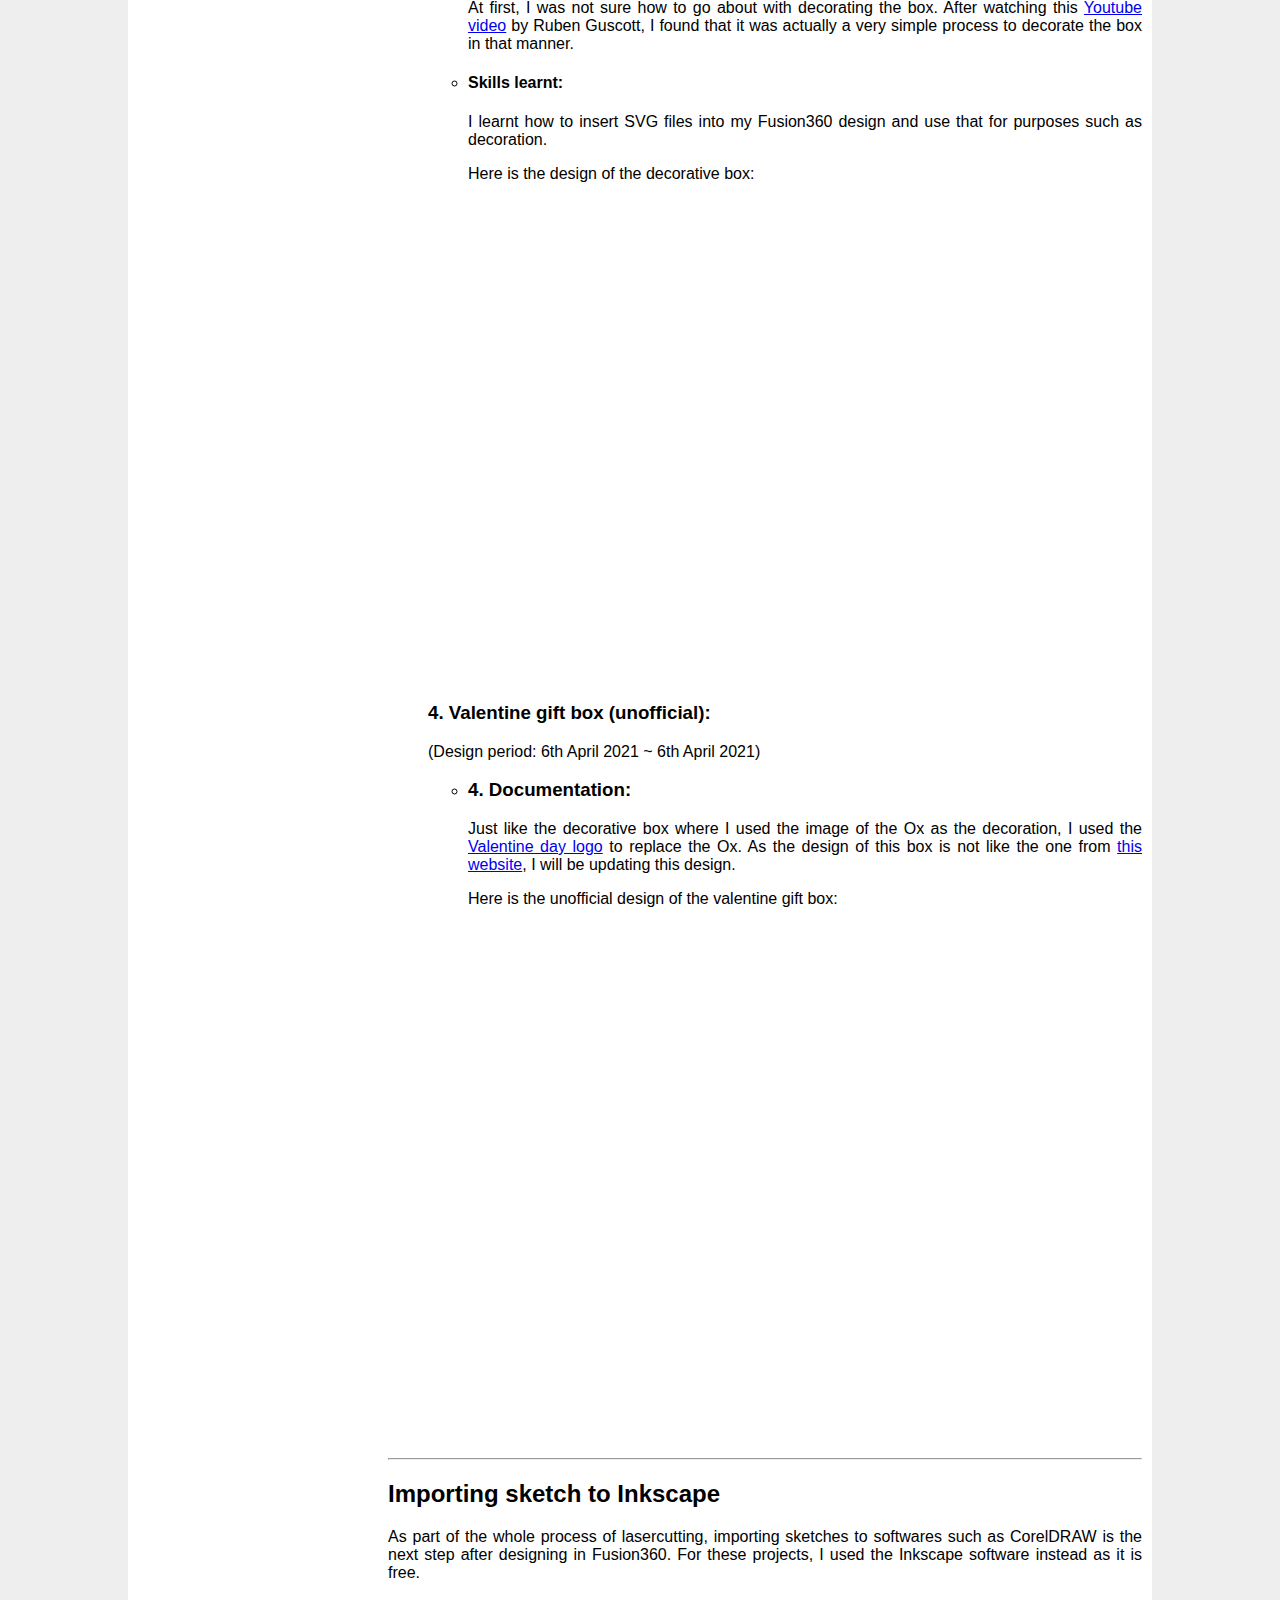
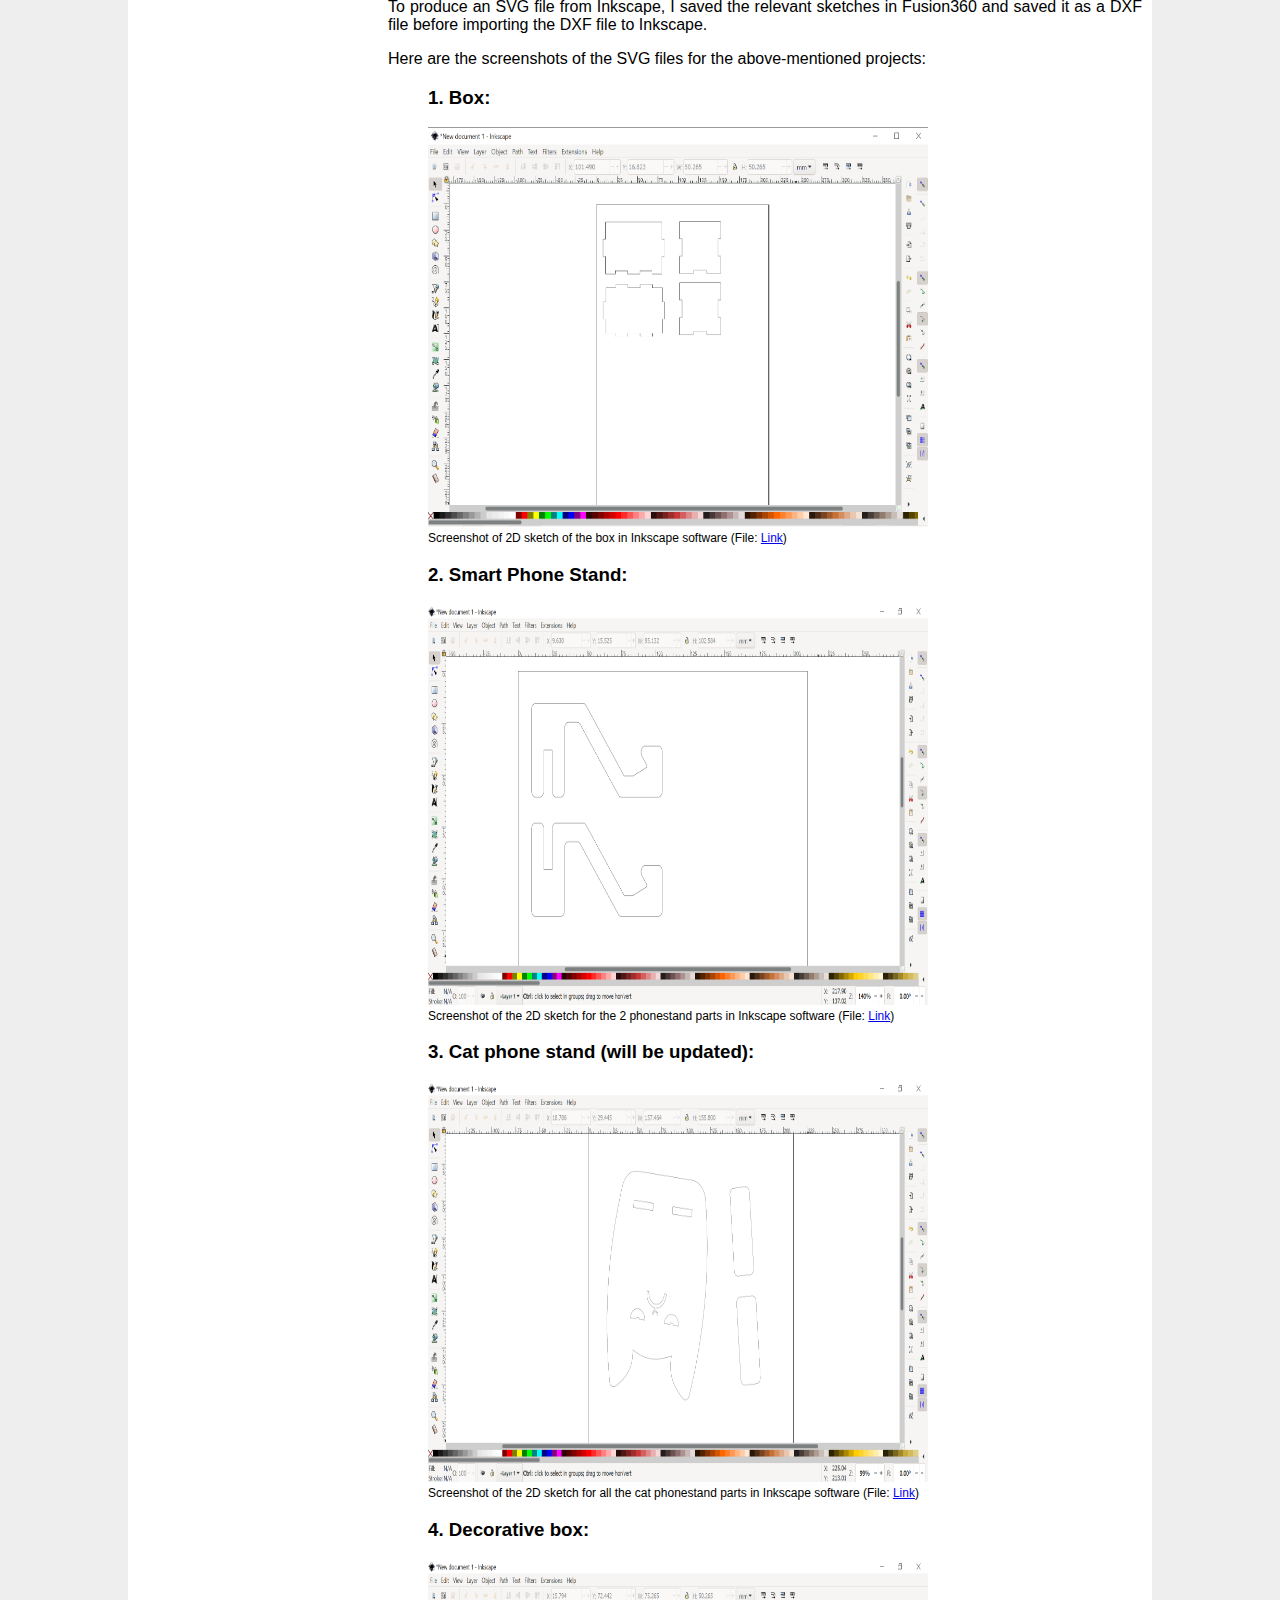
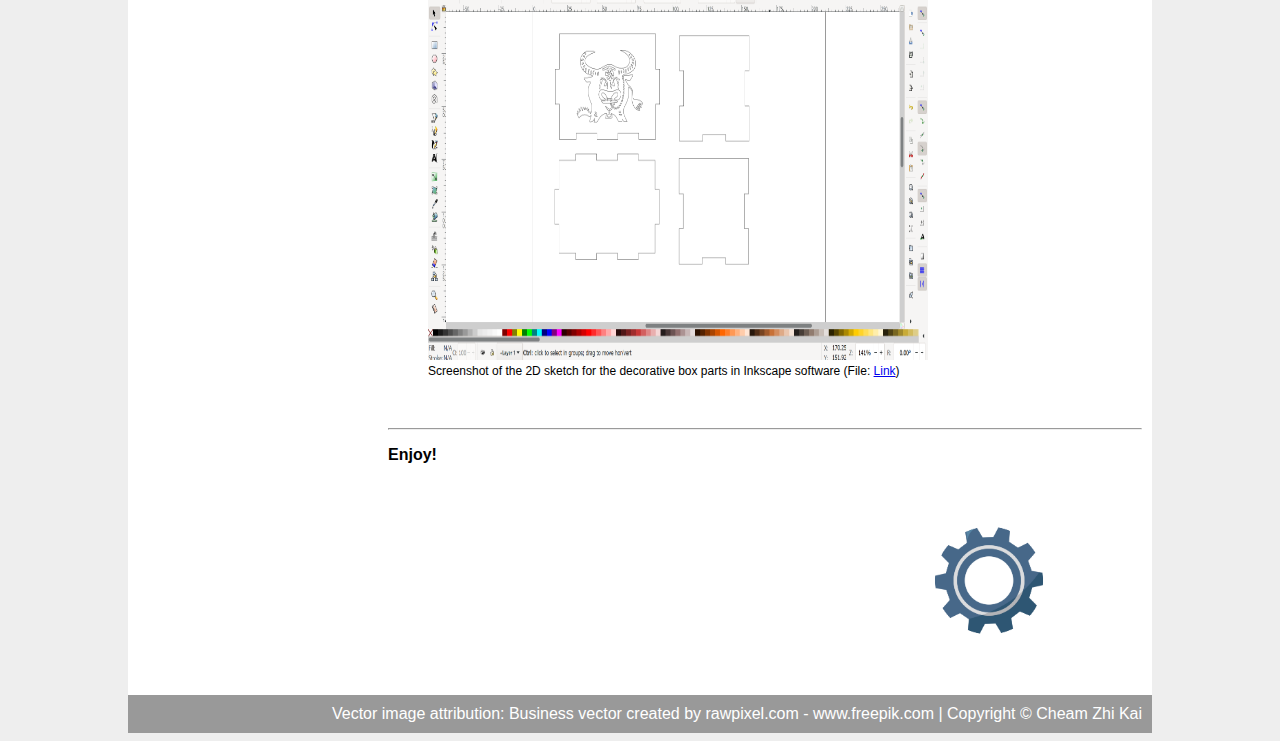
<file: lasercutting.html>
<!DOCTYPE html>
<html lang="en" dir="ltr">
  <head>
    <meta charset="utf-8">
    <title>Lasercutting | Project Documentation</title>
    <link rel="stylesheet" href="styles.css">
    <link rel="stylesheet" href="https://cdnjs.cloudflare.com/ajax/libs/font-awesome/5.15.3/css/all.min.css">
  </head>
  <body>
    <!--Start of container-->
    <div id="container">
      <!--Start of header-->
      <header>
        <div class="left_area">
          <h3>Project <span>Documentation</span></h3>
        </div>
      </header>
      <!--End of header-->
      <!--Start of sidebar-->
      <div class="sidebar">
        <center>
          <img src="images/personal_photograph.jpg" class="profile_image" alt="Profile picture">
          <h4>Cheam Zhi Kai</h4>
        </center>
        <div id="navigation">
          <a href="index.html"><i class="fas fa-home"></i>Home</a>
          <a href="about.html"><i class="fas fa-info-circle"></i>About</a>
          <div class="active"><div class="dropdown"><a href="#"><i class="fas fa-project-diagram"></i>Projects<span>&rsaquo;</span></a>
            <ul>
              <li class="dropdown_two"><a href="#">Digital Fabrication<span>&rsaquo;</span></a>
                <ul>
                  <li><a href="3d_printing.html">3D Printing</a></li>
                  <li><a href="lasercutting.html">Lasercutting</a></li>
                  <li><a href="t-shirt_design.html">T-shirt Design</a></li>
                </ul>
              </li>
              <li><a href="web_development.html">Web Development</a></li>
              <li class="dropdown_three"><a href="">EA modules<span>&rsaquo;</span></a>
                <ul>
                  <li><a href="">EED</a></li>
                  <li><a href="">ER</a></li>
                </ul>
              </li>
            </ul>
            </div>
          </div>
        </div>
          <div id="contact">
            <h4>Get in touch</h4>
            <ul>
              <li><a href="https://www.linkedin.com/in/cheam-zhi-kai-934b941b4/"><i class="fab fa-linkedin"></i><span>LinkedIn</span></a></li>
              <li><a href="https://github.com/ZhiKai184"><i class="fab fa-github-square"></i><span>GitHub</span></a></li>
            </ul>
            <p><b>Gmail:</b><a href = "mailto: cheamzhikai2003@gmail.com "> cheamzhikai2003@gmail.com</a></p>
          </div>   
      </div>
      <!--End of startbar-->
      <!--Start of main-->
      <div class="main">
        <h1>Lasercutting</h1>
        <hr>
        <div id="content_list"><p>Contents:</p>
          <ul>
            <li><a href="#Box design">Box design</a></li>
            <li><a href="#Other Fusion360 projects">Other Fusion360 projects</a></li>
            <li><a href="#Importing sketch to Inkscape">Importing sketch to Inkscape</a></li>
          </ul>
        </div>
        <p>&nbsp;</p>
        <hr>
        <h2 id="Box design">Box design</h2>
        <p>(Design period: 30th March 2021 ~ 30th March 2021)</p>
        <p>During the 2nd day of the “EA :1st Hands-ON Session”, I followed the steps that were taught by Mr Steven Chew, a Fablab lecturer.</p>
        <p>Here is the design of the box after following his steps:</p>
        <iframe src="https://ichat1616.autodesk360.com/shares/public/SH919a0QTf3c32634dcfc5455ba41b6928de?mode=embed" width="640" height="480" allowfullscreen="true" webkitallowfullscreen="true" mozallowfullscreen="true"  frameborder="0"></iframe>
        <p>&nbsp;</p>
        <hr>
        <h2 id="Other Fusion360 projects">Other Fusion360 projects</h2>
        <p>Here is a list of my other Fusion360 projects:</p>
        <ol>
          <li><h3>1. Smart Phone Stand:</h3></li>
          <p>(Design period: 4th April 2021 ~ 4th April 2021)</p>
          <ul>     
            <li><h4>Documentation:</h4></li>
            <p>In this project, I followed the steps from <a href="https://www.instructables.com/25D-Smart-Phone-Stand/">this website</a> where we are suppose to create the handphone holder from that website as one of our lasercutting assignments. </p>
            <li><h4>Experience:</h4></li>
            <p> I found the project manageable and the videos in the website were helpful in my design process.</p>
            <p>Here is the design of the Smart Phone Stand:</p>
            <iframe src="https://ichat1616.autodesk360.com/shares/public/SH919a0QTf3c32634dcf11d5a1bf646504f1?mode=embed" width="640" height="480" allowfullscreen="true" webkitallowfullscreen="true" mozallowfullscreen="true"  frameborder="0"></iframe>
          </ul>
          <li><h3>2. Cat phone stand:</h3></li>
          <p>(Design period: 6th April 2021 ~ 6th April 2021)</p>
          <ul>
            <li><h4>Documentation:</h4></li>
            <p>In this project, I was intrigued by this <a href="https://3axis.co/laser-cut-mobile-phone-stand-holder-cdr-file/6o3y6np7/">cat design phone stand</a> and I decided to design another cat phone stand based on that design.</p>
            <li><h4>Experience:</h4></li>
            <p>I found this project quite straightforward and did not have a lot of difficulty.</p>
            <li><h4>Skills learnt:</h4></li>
            <p>I learnt to use “Control point spline” together with “Fit point spline”. I had always been using a fit point spline to sketch irregular shapes, and after learning about control point splines, I found it very useful in sketching the sides of the cat.</p>
            <li><h4>Mistake made:</h4></li>
            <p>I forgot about the paw of the cat. I will update a newer version of the design.</p>
            <p>Here is the design for the Cat phone stand:</p>
            <iframe src="https://ichat1616.autodesk360.com/shares/public/SH919a0QTf3c32634dcff1ed8e28e956065a?mode=embed" width="640" height="480" allowfullscreen="true" webkitallowfullscreen="true" mozallowfullscreen="true"  frameborder="0"></iframe>
        </ul>
          <li><h3>3. Decorative box:</h3></li>
          <p>(Design period: 6th April 2021 ~ 6th April 2021)</p>
          <ul>
            <li><h4>Documentation:</h4></li>
            <p>As for this project, I used the same box design that was mentioned earlier. I copied the file and decided to use that box to create a decorative box design. For my decorative box design, I decided to create a lunar new year themed box that was inspired from <a href="https://3axis.co/laser-cut-engraved-new-year-decorative-wooden-boxes-cdr-file/eo4qek87/">this website</a>. As this year is the year of the Ox, I used the <a href="https://www.cleanpng.com/png-ox-chinese-zodiac-snake-chinese-new-year-paper-cut-385383/">image</a> of the Ox instead.</p>
            <li><h4>Experience:</h4></li>
            <p>At first, I was not sure how to go about with decorating the box. After watching this <a href="https://www.youtube.com/watch?v=7rAi1lvgxS4">Youtube video</a> by Ruben Guscott, I found that it was actually a very simple process to decorate the box in that manner.</p>
            <li><h4>Skills learnt:</h4></li>
            <p>I learnt how to insert SVG files into my Fusion360 design and use that for purposes such as decoration.</p>
            <p>Here is the design of the decorative box:</p>
            <iframe src="https://ichat1616.autodesk360.com/shares/public/SH919a0QTf3c32634dcfad8663a8086924bd?mode=embed" width="640" height="480" allowfullscreen="true" webkitallowfullscreen="true" mozallowfullscreen="true"  frameborder="0"></iframe>
          </ul>
          <li><h3>4. Valentine gift box (unofficial):</h3></li>
          <p>(Design period: 6th April 2021 ~ 6th April 2021)</p>
          <ul>
            <li><h3>4. Documentation:</h3></li>
            <p>Just like the decorative box where I used the image of the Ox as the decoration, I used the <a href="https://www.pikpng.com/pngvi/imxJi_valentines-day-text-transparent-background-png-san-valentine-day-png-clipart/">Valentine day logo</a> to replace the Ox. As the design of this box is not like the one from <a href="https://3axis.co/download/078yrpqo/">this website</a>, I will be updating this design.</p>
            <p>Here is the unofficial design of the valentine gift box:</p>
            <iframe src="https://ichat1616.autodesk360.com/shares/public/SH919a0QTf3c32634dcf2440956424b53f48?mode=embed" width="640" height="480" allowfullscreen="true" webkitallowfullscreen="true" mozallowfullscreen="true"  frameborder="0"></iframe>
          </ul>          
      </ol>
        <p>&nbsp;</p>
        <hr>
        <h2 id="Importing sketch to Inkscape">Importing sketch to Inkscape</h2>
        <p>As part of the whole process of lasercutting, importing sketches to softwares such as CorelDRAW is the next step after designing in Fusion360. For these  projects, I used the Inkscape software instead as it is free.</p>
        <p>To produce an SVG file from Inkscape, I saved the relevant sketches in Fusion360 and saved it as a DXF file before importing the DXF file to Inkscape.</p>
        <p>Here are the screenshots of the SVG files for the above-mentioned projects:</p>
        <ol>
          <li><h3>1. Box:</h3></li>
          <img src="images/ea_box_inkscape.png" class="box_inkscape" alt="2D sketch of all the parts for the box in Inkscape software">
          <figcaption>Screenshot of 2D sketch of the box in Inkscape software (File: <a href="https://drive.google.com/file/d/1k-0QOF2Kox923Q8NtWQ4EhT1J4g79QVC/view?usp=sharing">Link</a>)</figcaption>
          <li><h3>2. Smart Phone Stand:</h3></li>
          <img src="images/ea_phonestand_inkscape.png" class="phonestand_inkscape" alt="2D sketch of the 2 phonestand parts in Inkscape software">
          <figcaption>Screenshot of the 2D sketch for the 2 phonestand parts in Inkscape software (File: <a href="https://drive.google.com/file/d/1oxhV-eLQLo40J1MRXJptGwFLZiGtXi_W/view?usp=sharing">Link</a>)</figcaption>
          <li><h3>3. Cat phone stand (will be updated):</h3></li>
          <img src="images/ea_cat_phonestand_inkscape.png" class="cat-phonestand_inkscape" alt="2D sketch of all the parts for cat phone stand in Inkscape software">
          <figcaption>Screenshot of the 2D sketch for all the cat phonestand parts in Inkscape software (File: <a href="https://drive.google.com/file/d/1wwJUjntkuwrZE52p-6TaXHoJXw6kLfPm/view?usp=sharing">Link</a>)</figcaption>
          <li><h3>4. Decorative box:</h3></li>
          <img src="images/ea_decorative-box_inkscape.png" class="decorative-box_inkscape" alt="2D sketch of all the parts for the decorative box in Inkscape software">
          <figcaption>Screenshot of the 2D sketch for the decorative box parts in Inkscape software (File: <a href="https://drive.google.com/file/d/1q06O0dEgHkhprCoHreOI1pbfkO2x2nM4/view?usp=sharing">Link</a>)</figcaption>
        </ol>
        <p>&nbsp;</p>
        <hr>
        <p><b>Enjoy!</b></p>
        <img src="images/cogwheel.jpg" class="cogwheel_background" alt="Vector image of a cogwheel">
        <a class="gotopbtn" href="#"><i class="fas fa-arrow-up"></i></a>
      </div>
      <!--End of main-->
      <!--Start of footer-->
      <footer>
        Vector image attribution: <a href='https://www.freepik.com/vectors/business'>Business vector created by rawpixel.com - www.freepik.com </a>| Copyright &copy; Cheam Zhi Kai
      </footer>
      <!--End of footer-->
    </div>
  </body>
</html>
</file>
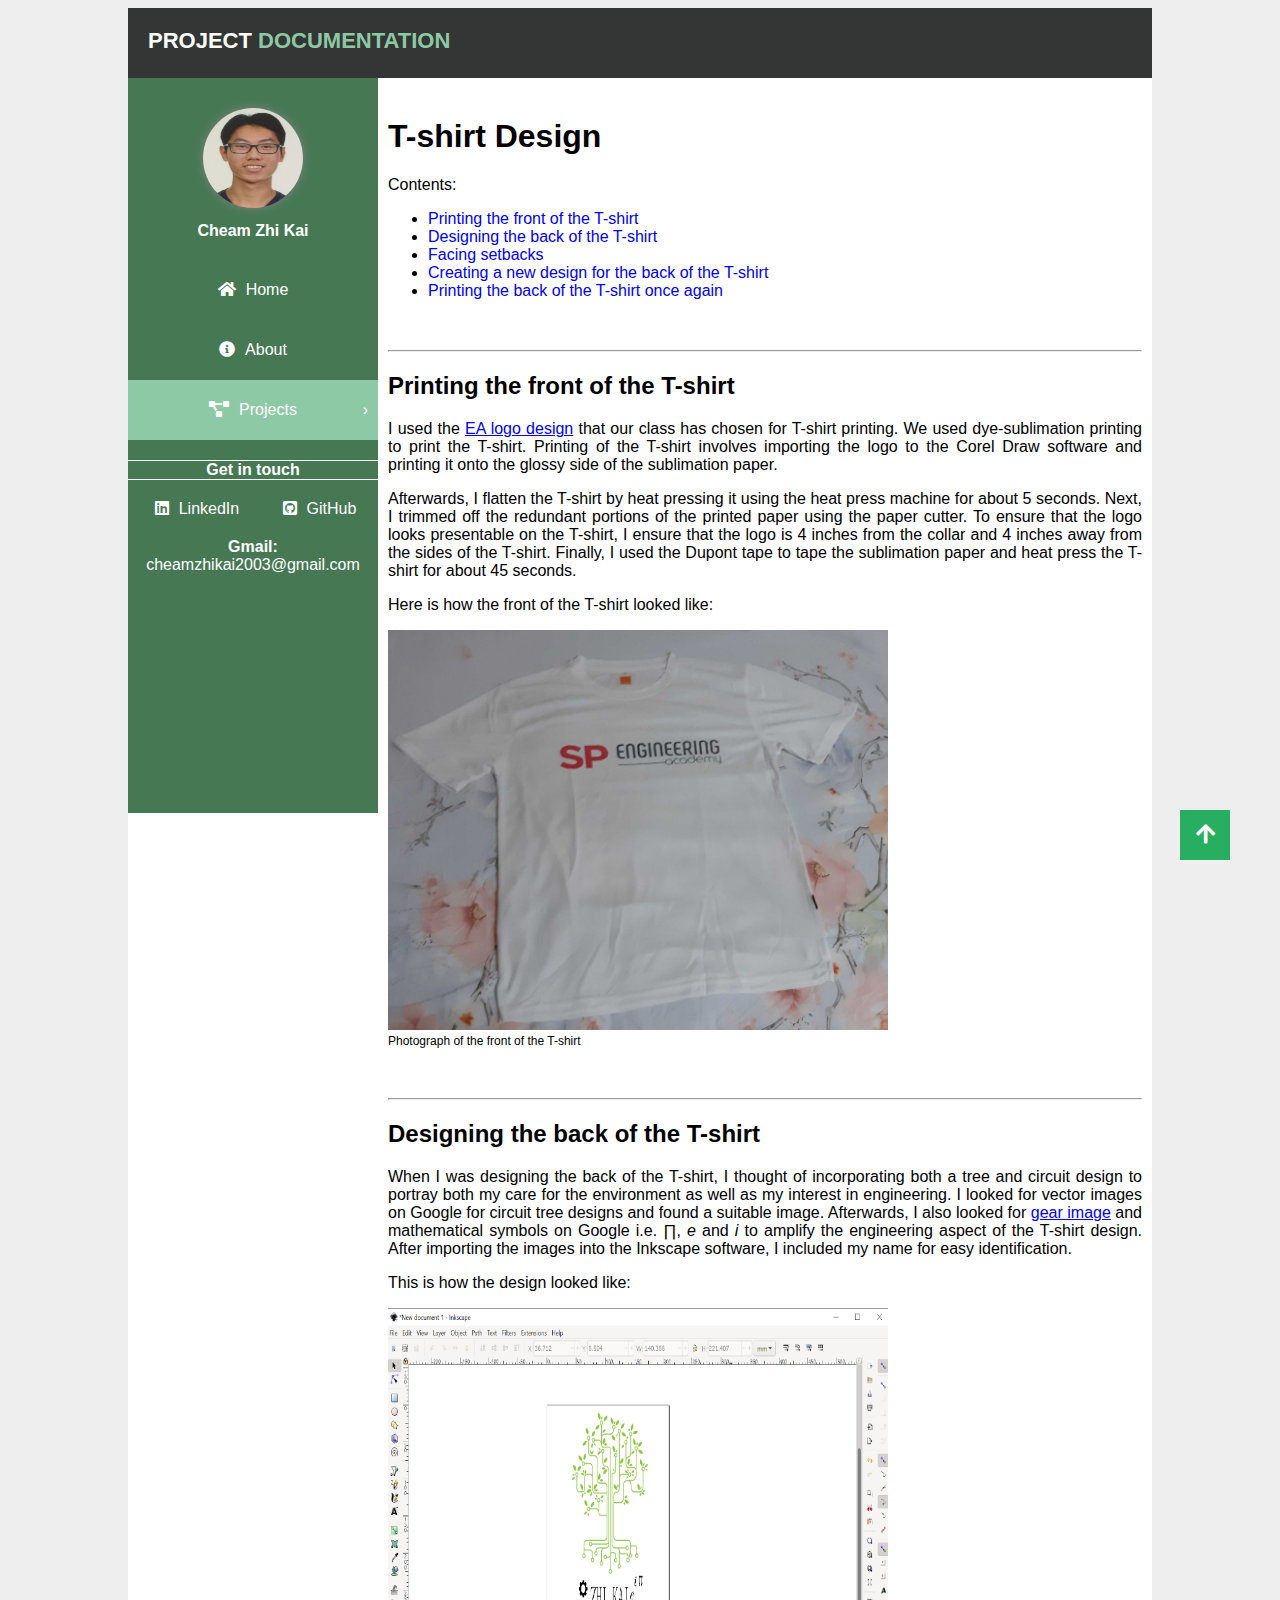
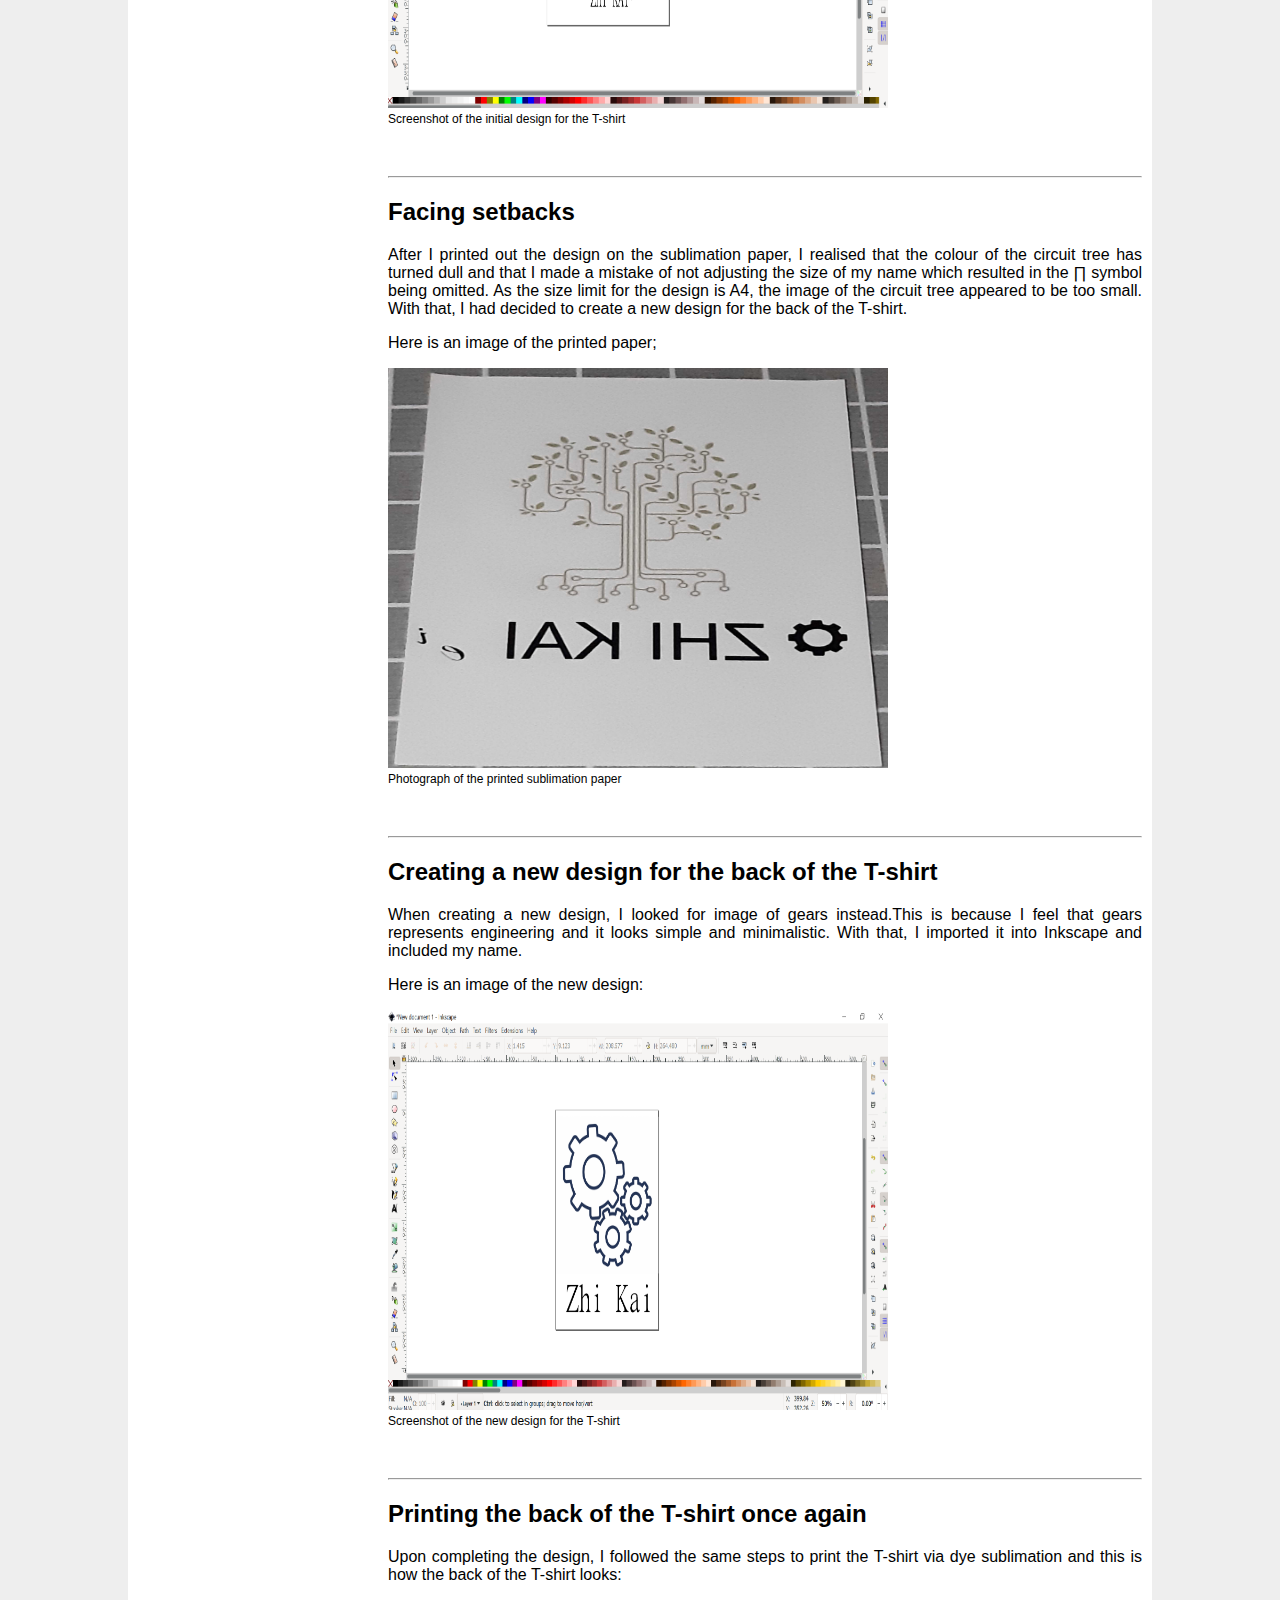
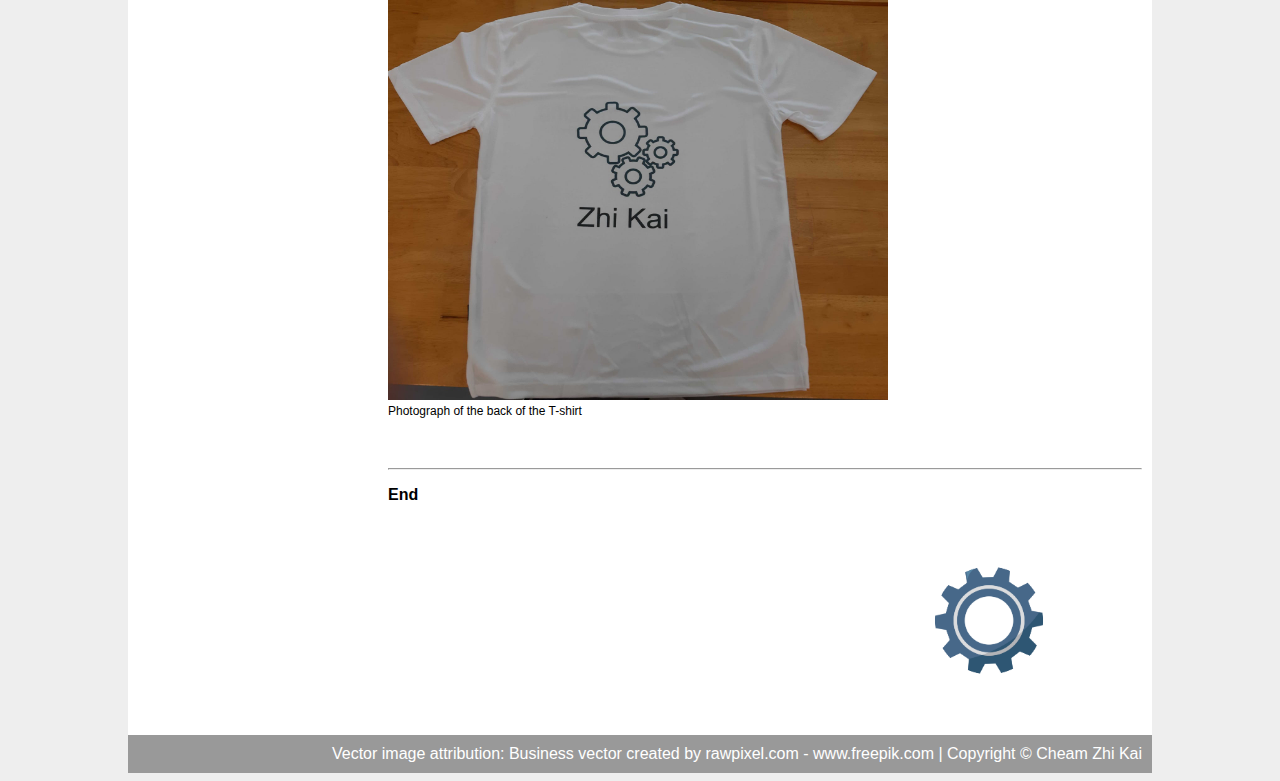
<file: t-shirt_design.html>
<!DOCTYPE html>
<html lang="en" dir="ltr">
  <head>
    <meta charset="utf-8">
    <title>T-shirt Design | Project Documentation</title>
    <link rel="stylesheet" href="styles.css">
    <link rel="stylesheet" href="https://cdnjs.cloudflare.com/ajax/libs/font-awesome/5.15.3/css/all.min.css">
  </head>
  <body>
    <!--Start of container-->
    <div id="container">
      <!--Start of header-->
      <header>
        <div class="left_area">
          <h3>Project <span>Documentation</span></h3>
        </div>
      </header>
      <!--End of header-->
      <!--Start of sidebar-->
      <div class="sidebar">
        <center>
          <img src="images/personal_photograph.jpg" class="profile_image" alt="Profile picture">
          <h4>Cheam Zhi Kai</h4>
        </center>
        <div id="navigation">
          <a href="index.html"><i class="fas fa-home"></i>Home</a>
          <a href="about.html"><i class="fas fa-info-circle"></i>About</a>
          <div class="active"><div class="dropdown"><a href="#"><i class="fas fa-project-diagram"></i>Projects<span>&rsaquo;</span></a>
            <ul>
              <li class="dropdown_two"><a href="#">Digital Fabrication<span>&rsaquo;</span></a>
                <ul>
                  <li><a href="3d_printing.html">3D Printing</a></li>
                  <li><a href="lasercutting.html">Lasercutting</a></li>
                  <li><a href="t-shirt_design.html">T-shirt Design</a></li>
                </ul>
              </li>
                <li><a href="web_development.html">Web Development</a></li>
                <li class="dropdown_three"><a href="">EA modules<span>&rsaquo;</span></a>
                  <ul>
                    <li><a href="">EED</a></li>
                    <li><a href="">ER</a></li>
                  </ul>
                </li>
            </ul>
            </div>
          </div>
        </div>
          <div id="contact">
            <h4>Get in touch</h4>
            <ul>
              <li><a href="https://www.linkedin.com/in/cheam-zhi-kai-934b941b4/"><i class="fab fa-linkedin"></i><span>LinkedIn</span></a></li>
              <li><a href="https://github.com/ZhiKai184"><i class="fab fa-github-square"></i><span>GitHub</span></a></li>
            </ul>
            <p><b>Gmail:</b><a href = "mailto: cheamzhikai2003@gmail.com "> cheamzhikai2003@gmail.com</a></p>
          </div>   
      </div>
      <!--End of sidebar-->
      <!--Start of main-->
      <div class="main">
        <h1>T-shirt Design</h1>
        <div id="content_list"><p>Contents:</p>
          <ul>
            <li><a href="#Printing the front of the T-shirt">Printing the front of the T-shirt</a></li>
            <li><a href="#Designing the back of the T-shirt">Designing the back of the T-shirt</a></li>
            <li><a href="#Facing setbacks">Facing setbacks</a></li>
            <li><a href="#Creating a new design for the back of the T-shirt">Creating a new design for the back of the T-shirt</a></li>
            <li><a href="#Printing the back of the T-shirt once again">Printing the back of the T-shirt once again</a></li>
          </ul>
        </div>
        <p>&nbsp;</p>
        <hr>
        <h2 id="Printing the front of the T-shirt">Printing the front of the T-shirt</h2>
        <p>I used the <a href="https://skeatz.github.io/EA-Workshops-CAD/EALogo_Final-Red.svg">EA logo design</a> that our class has chosen for T-shirt printing. We used dye-sublimation printing to print the T-shirt. Printing of the T-shirt involves importing the logo to the Corel Draw software and printing it onto the glossy side of the sublimation paper.</p>
        <p>Afterwards, I flatten the T-shirt by heat pressing it using the heat press machine for about 5 seconds. Next, I trimmed off the redundant portions of the printed paper using the paper cutter. 
        To ensure that the logo looks presentable on the T-shirt, I ensure that the logo is 4 inches from the collar and 4 inches away from the sides of the T-shirt. Finally, I used the Dupont tape to tape the sublimation paper and heat press the T-shirt for about 45 seconds.</p>
        <p>Here is how the front of the T-shirt looked like:</p>
        <img src="images/ea_t-shirt_front.jpeg" class="t-shirt_front" alt="Front side of a T-shirt with the SP Engineering Academy logo">
        <figcaption>Photograph of the front of the T-shirt</figcaption>
        <p>&nbsp;</p>
        <hr>
        <h2 id="Designing the back of the T-shirt">Designing the back of the T-shirt</h2>
        <p>When I was designing the back of the T-shirt, I thought of incorporating both a tree and circuit design to portray both my care for the environment as well as my interest in engineering. I looked for vector images on Google for circuit tree designs and found a suitable image. Afterwards, I also looked for <a href="https://www.freepik.com/free-icon/gear_731293.htm">gear image</a> and mathematical symbols on Google i.e. &#8719;, <i>e</i> and <i>i</i> to amplify the engineering aspect of the T-shirt design. After importing the images into the Inkscape software, I included my name for easy identification.</p>
        <p>This is how the design looked like:</p>
        <img src="images/ea_t-shirt_initial.png" class="t-shirt_initial" alt="An initial T-shirt design that includes a circuit tree, name, gear and mathematical symbols">
        <figcaption>Screenshot of the initial design for the T-shirt </figcaption>
        <p>&nbsp;</p>
        <hr>
        <h2 id="Facing setbacks">Facing setbacks</h2>
        <p>After I printed out the design on the sublimation paper, I realised that the colour of the circuit tree has turned dull and that I made a mistake of not adjusting the size of my name which resulted in the &#8719; symbol being omitted. As the size limit for the design is A4, the image of the circuit tree appeared to be too small. With that, I had decided to create a new design for the back of the T-shirt.</p>
        <p>Here is an image of the printed paper;</p>
        <img src="images/ea_t-shirt_setback.jpeg" class="t-shirt_setback" alt="A sublimation paper with the intitial T-shirt design printed on it">
        <figcaption>Photograph of the printed sublimation paper</figcaption>
        <p>&nbsp;</p>
        <hr>
        <h2 id="Creating a new design for the back of the T-shirt">Creating a new design for the back of the T-shirt</h2>
        <p>When creating a new design, I looked for image of gears instead.This is because I feel that gears represents engineering and it looks simple and minimalistic. With that, I imported it into Inkscape and included my name.</p>
        <p>Here is an image of the new design:</p>
        <img src="/images/ea_t-shirt_back_design_new.png" class="t-shirt_back_design_new" alt="A new T-shirt design that includes 3 white gears outlined in dark blue of different sizes and a name">
        <figcaption>Screenshot of the new design for the T-shirt</figcaption>
        <p>&nbsp;</p>
        <hr>
        <h2 id="Printing the back of the T-shirt once again">Printing the back of the T-shirt once again</h2>
        <p>Upon completing the design, I followed the same steps to print the T-shirt via dye sublimation and this is how the back of the T-shirt looks:</p>
        <img src="/images/ea_t-shirt_back.jpeg" class="t-shirt_back" alt="The back of the T-shirt with the new T-shirt design printed on it">
        <figcaption>Photograph of the back of the T-shirt</figcaption>
        <p>&nbsp;</p>
        <hr>
        <p><b>End</b></p>
        <img src="images/cogwheel.jpg" class="cogwheel_background" alt="Vector image of a cogwheel">
        <a class="gotopbtn" href="#"><i class="fas fa-arrow-up"></i></a>
      </div>
      <!--End of main-->
      <!--Start of footer-->
      <footer>
        Vector image attribution: <a href='https://www.freepik.com/vectors/business'>Business vector created by rawpixel.com - www.freepik.com </a>| Copyright &copy; Cheam Zhi Kai
      </footer>
      <!--End of footer-->
    </div>
    <!--End of container-->
  </body>
</html>
</file>
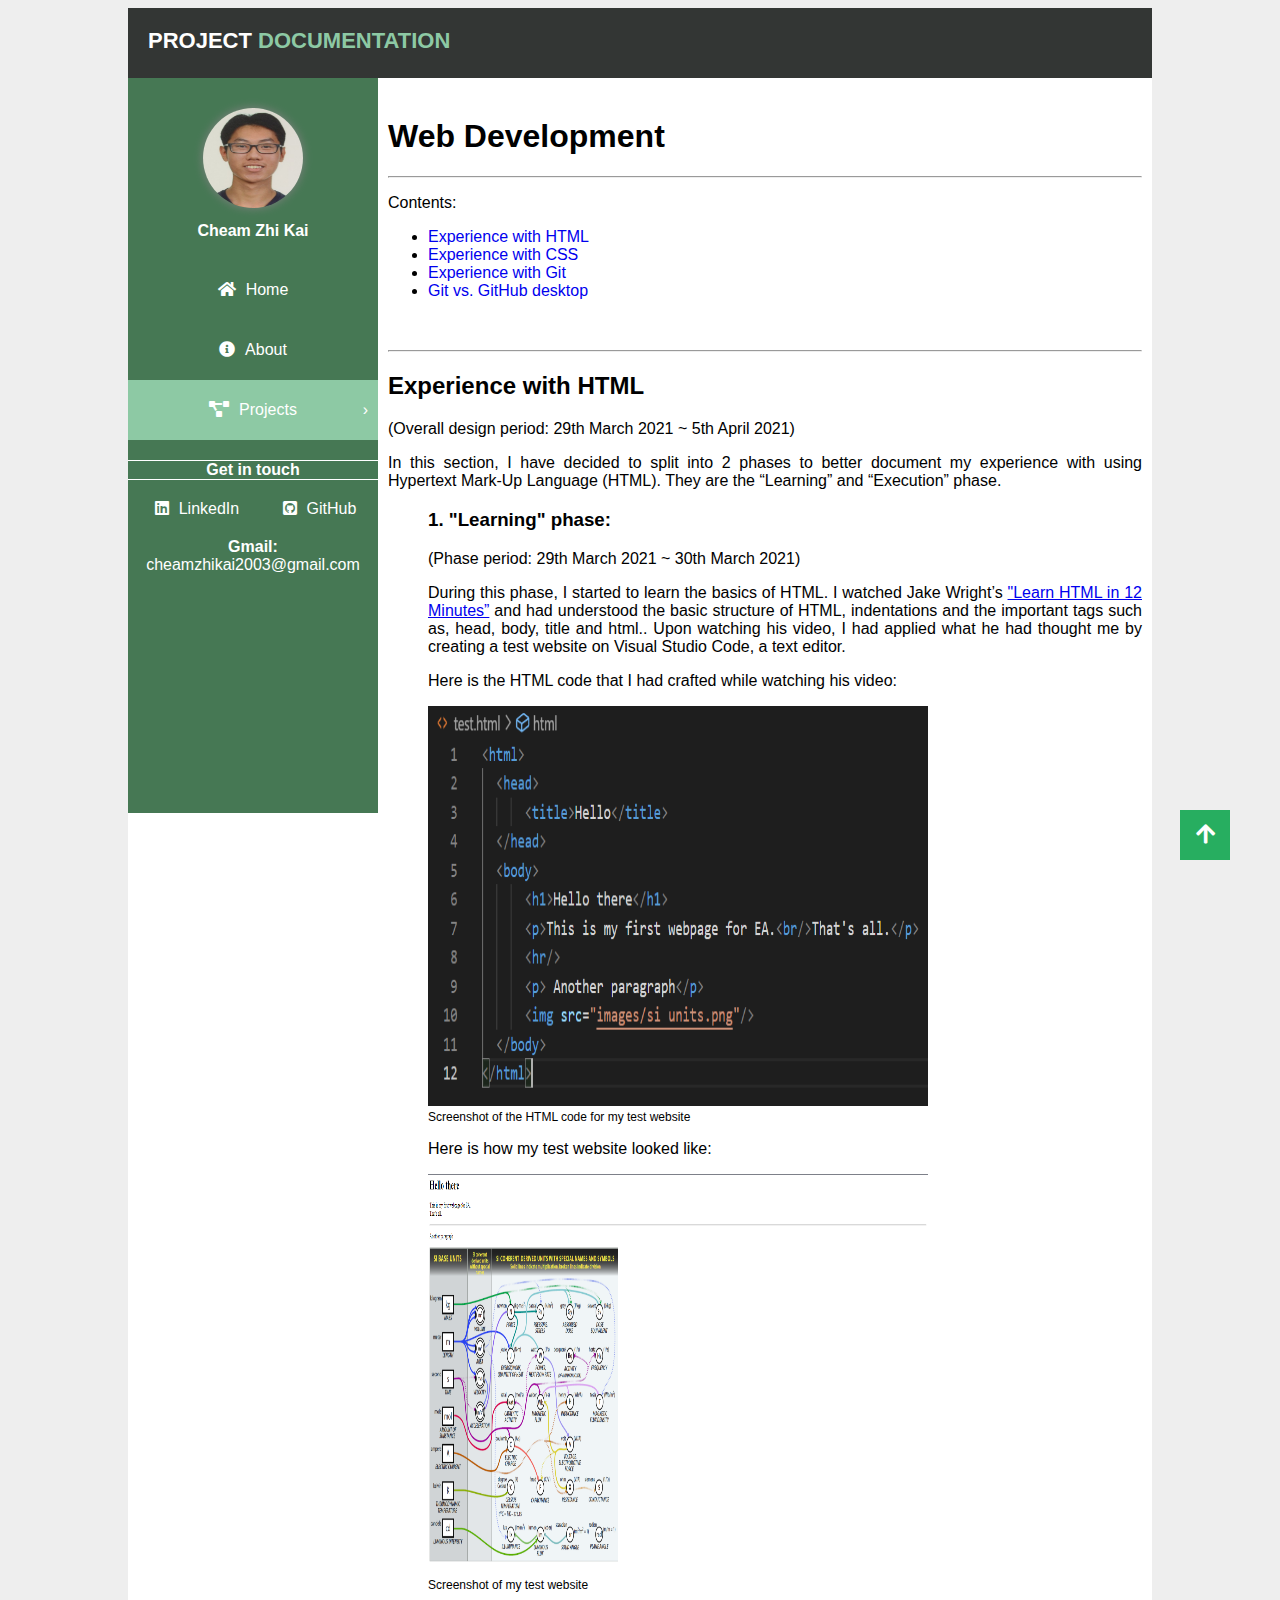
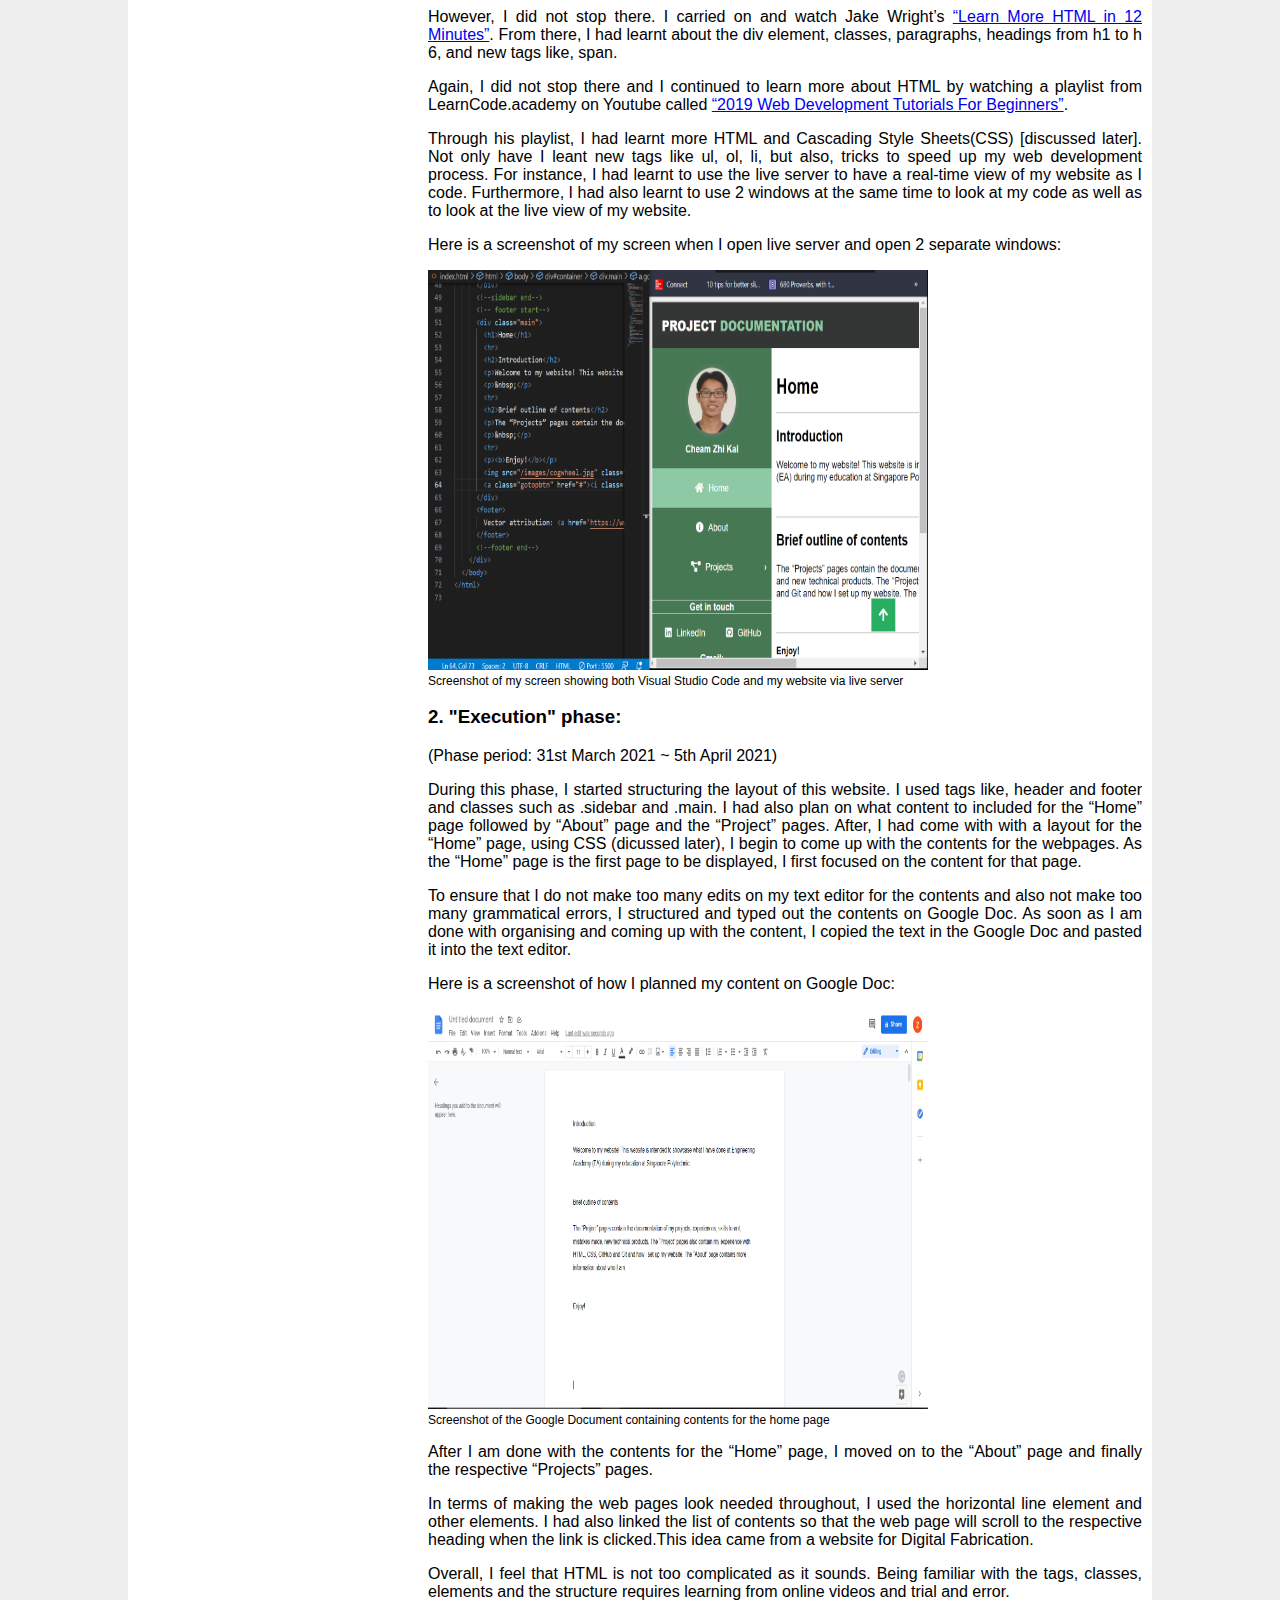
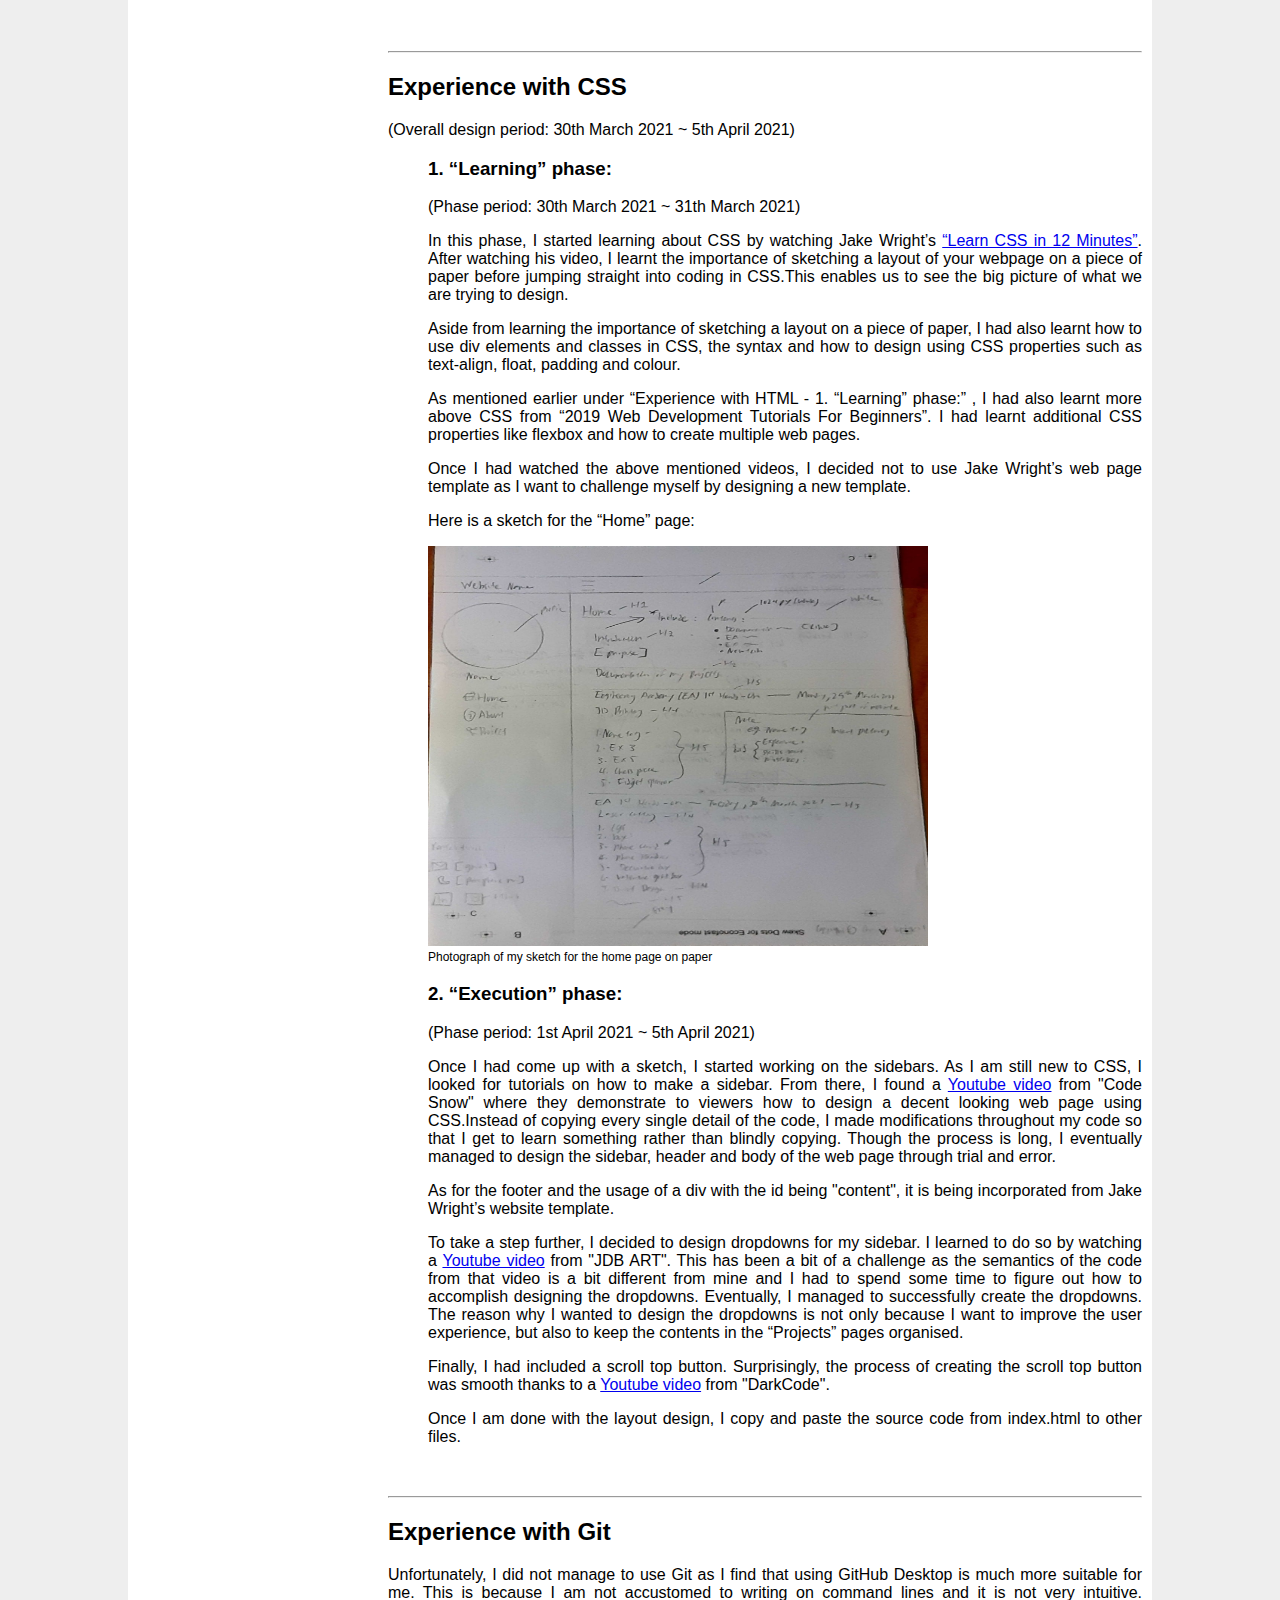
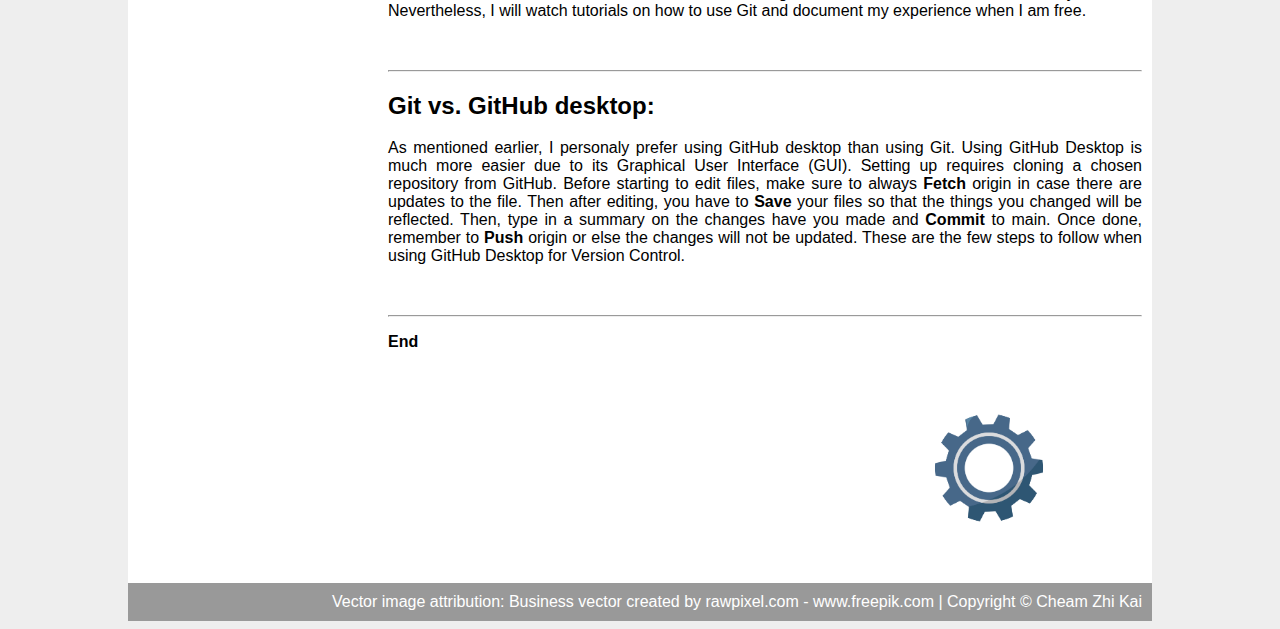
<file: web_development.html>
<!DOCTYPE html>
<html lang="en" dir="ltr">
  <head>
    <meta charset="utf-8">
    <title>Web Development | Project Documentation</title>
    <link rel="stylesheet" href="styles.css">
    <link rel="stylesheet" href="https://cdnjs.cloudflare.com/ajax/libs/font-awesome/5.15.3/css/all.min.css">
  </head>
  <body>
    <!--Start of container-->
    <div id="container">
      <!--Start of header-->
      <header>
        <div class="left_area">
          <h3>Project <span>Documentation</span></h3>
        </div>
      </header>
      <!--End of header-->
      <!--Start of sidebar-->
      <div class="sidebar">
        <center>
          <img src="images/personal_photograph.jpg" class="profile_image" alt="Profile picture">
          <h4>Cheam Zhi Kai</h4>
        </center>
        <div id="navigation">
          <a href="index.html"><i class="fas fa-home"></i>Home</a>
            <a href="about.html"><i class="fas fa-info-circle"></i>About</a>
           <div class="active"><div class="dropdown"><a href="#"><i class="fas fa-project-diagram"></i>Projects<span>&rsaquo;</span></a>
              <ul>
                <li class="dropdown_two"><a href="">Digital Fabrication<span>&rsaquo;</span></a>
                  <ul>
                    <li><a href="3d_printing.html">3D Printing</a></li>
                    <li><a href="lasercutting.html">Lasercutting</a></li>
                    <li><a href="t-shirt_design.html">T-shirt Design</a></li>
                  </ul>
                </li>
                <li><a href="web_development.html">Web Development</a></li>
                <li class="dropdown_three"><a href="">EA modules<span>&rsaquo;</span></a>
                  <ul>
                    <li><a href="">EED</a></li>
                    <li><a href="">ER</a></li>
                  </ul>
                </li>
              </ul>
            </div></div>
        </div>
          <div id="contact">
            <h4>Get in touch</h4>
            <ul>
            <li><a href="https://www.linkedin.com/in/cheam-zhi-kai-934b941b4/"><i class="fab fa-linkedin"></i><span>LinkedIn</span></a></li>
            <li><a href="https://github.com/ZhiKai184"><i class="fab fa-github-square"></i><span>GitHub</span></a></li>
          </ul>
          <p><b>Gmail:</b><a href = "mailto: cheamzhikai2003@gmail.com "> cheamzhikai2003@gmail.com</a></p>
          </div>   
      </div>
      <!--End of sidebar-->
      <!--Start of main-->
      <div class="main">
        <h1>Web Development</h1>
        <hr>
        <div id="content_list"><p>Contents:</p>
          <ul>
            <li><a href="#Experience with HTML">Experience with HTML</a></li>
            <li><a href="#Experience with CSS">Experience with CSS</a></li>
            <li><a href="#Experience with Git">Experience with Git</a></li>
            <li><a href="#Git vs. GitHub desktop">Git vs. GitHub desktop</a></li>
          </ul>
        </div>
        <p>&nbsp;</p>
        <hr>
        <h2 id="Experience with HTML">Experience with HTML</h2>
        <p>(Overall design period: 29th March 2021 ~ 5th April 2021)</p>
        <p>In this section, I have decided to split into 2 phases to better document my experience with using Hypertext Mark-Up Language (HTML). They are the “Learning” and “Execution” phase.</p>
        <ol>
          <li><h3>1. "Learning" phase:</h3></li>
          <p>(Phase period: 29th March 2021 ~ 30th March 2021)</p>
          <p>During this phase, I started to learn the basics of HTML. I watched Jake Wright’s <a href="https://www.youtube.com/watch?v=bWPMSSsVdPk&list=LL&index=4&t=1s">"Learn HTML in 12 Minutes”</a> and had understood the basic structure of HTML, indentations and the important tags such as, head, body, title and html.. Upon watching his video, I had applied what he had thought me by creating a test website on Visual Studio Code, a text editor.</p>
          <p>Here is the HTML code that I had crafted while watching his video:</p>
          <img src="images/learning-phase_html_code.PNG" class="learning-phase_html_code" alt="An HTML code for my first website">
          <figcaption>Screenshot of the HTML code for my test website</figcaption>
          <p>Here is how my test website looked like:</p>
          <img src="images/learning-phase_html_webpage.PNG" class="learning-phase_html_webpage" alt="My first website which includes simple texts and a picture">
          <figcaption>Screenshot of my test website</figcaption>
          <p>However, I did not stop there. I carried on and watch Jake Wright’s <a href="https://www.youtube.com/watch?v=KJ13lX20FqU&list=LL&index=3">“Learn More HTML in 12 Minutes”</a>. From there, I had learnt about the div element, classes, paragraphs, headings from h1 to h 6, and new tags like, span. </p>
          <p>Again, I did not stop there and I continued to learn more about HTML by watching a playlist from LearnCode.academy on Youtube called <a href="https://www.youtube.com/watch?v=gQojMIhELvM&list=PLoYCgNOIyGABDU532eesybur5HPBVfC1G">“2019 Web Development Tutorials For Beginners”</a>.</p>
          <p>Through his playlist, I had learnt more HTML and Cascading Style Sheets(CSS) [discussed later]. Not only have I leant new tags like ul, ol, li, but also, tricks to speed up my web development process. For instance, I had learnt to use the live server to have a real-time view of my website as I code. Furthermore, I had also learnt to use 2 windows at the same time  to look at my code as well as to look at the live view of my website.</p>
          <p>Here is a screenshot of my screen when I open live server and open 2 separate windows:</p>
          <img src="images/split_window.PNG" class="split_window" alt="A screen that has Visual Studio Code on the left and the Website on the right of the screen">
          <figcaption>Screenshot of my screen showing both Visual Studio Code and my website via live server</figcaption>
          <li><h3>2. "Execution" phase:</h3></li>
          <p>(Phase period: 31st March 2021 ~ 5th April 2021)</p>
          <p>During this phase, I started structuring the layout of this website. I used tags like, header and footer and classes such as .sidebar and .main. I had also plan on what content to included for the “Home” page followed by “About” page and the “Project” pages. After, I had come with with a layout for the “Home” page, using CSS (dicussed later), I begin to come up with the contents for the webpages. As the “Home” page is the first page to be displayed, I first focused on the content for that page.</p>
          <p>To ensure that I do not make too many edits on my text editor for the contents and also not make too many grammatical errors, I structured and typed out the contents on Google Doc. As soon as I am done with organising and coming up with the content, I copied the text in the Google Doc and pasted it into the text editor.</p>
          <p>Here is a screenshot of how I planned my content on Google Doc:</p>
          <img src="images/google-doc_html.PNG" class="google-doc_html" alt="A screen that shows a Google Document with the content for this website's home page">
          <figcaption>Screenshot of the Google Document containing contents for the home page</figcaption>
          <p>After I am done with the contents for the “Home” page, I moved on to the “About” page and finally the respective “Projects” pages.</p>
          <p>In terms of making the web pages look needed throughout, I used the horizontal line element and other elements. I had also linked the list of contents so that the web page will scroll to the respective heading when the link is clicked.This idea came from a website for Digital Fabrication.</p>
          <p>Overall, I feel that HTML is not too complicated as it sounds. Being familiar with the tags, classes, elements and the structure requires learning from online videos and trial and error.</p>
        </ol>
      <p>&nbsp;</p>
      <hr>
        <h2 id="Experience with CSS">Experience with CSS</h2>
        <p>(Overall design period: 30th March 2021 ~ 5th April 2021)</p>
        <ol>
          <li><h3>1. “Learning” phase:</h3></li>
          <p>(Phase period: 30th March 2021 ~ 31th March 2021)</p>
          <p>In this phase, I started learning about CSS by watching Jake Wright’s <a href="https://www.youtube.com/watch?v=0afZj1G0BIE&list=LL&index=7">“Learn CSS in 12 Minutes”</a>. After watching his video, I learnt the importance of sketching a layout of your webpage on a piece of paper before jumping straight into coding in CSS.This enables us to see the big picture of what we are trying to design.</p>
          <p>Aside from learning the importance of sketching a layout on a piece of paper, I had also learnt how to use div elements and classes in CSS, the syntax  and how to design using CSS properties such as text-align, float, padding and colour.</p>
          <p>As mentioned earlier under “Experience with HTML - 1. “Learning” phase:” , I had also learnt more above CSS from “2019 Web Development Tutorials For Beginners”. I had learnt additional CSS properties like flexbox and how to create multiple web pages.</p>
          <p>Once I had watched the above mentioned videos, I decided not to use Jake Wright’s web page template as I want to challenge myself by designing a new template.</p>
          <p>Here is a sketch for the “Home” page:</p>
          <img src="images/webpage_sketch_home.jpeg" class="webpage_sketch_home" alt="A paper sketch of this website's home page">
          <figcaption>Photograph of my sketch for the home page on paper</figcaption>
          <li><h3>2. “Execution” phase:</h3></li>
          <p>(Phase period: 1st April 2021 ~ 5th April 2021)</p>
          <p>Once I had come up with a sketch, I started working on the sidebars. As I am still new to CSS, I looked for tutorials on how to make a sidebar. From there, I found a <a href="https://www.youtube.com/watch?v=M-pil5oHw0w">Youtube video</a> from "Code Snow" where they demonstrate to viewers how to design a decent looking web page using CSS.Instead of copying every single detail of the code, I made modifications throughout my code so that I get to learn something rather than blindly copying. Though the process is long, I eventually managed to design the sidebar, header and body of the web page through trial and error.</p>
          <p>As for the footer and the usage of a div with the id being "content", it is being incorporated from Jake Wright’s website template.</p>
          <p>To take a step further, I decided to design  dropdowns for my sidebar. I learned to do so by watching a <a href="https://www.youtube.com/watch?v=NsHhKpR1ItA&list=LL&index=10">Youtube video</a> from "JDB ART". This has been a bit of a challenge as the semantics of the code from that video is a bit different from mine and I had to spend some time to figure out how to accomplish designing the dropdowns. Eventually, I managed to successfully create the dropdowns. The reason why I wanted to design the dropdowns is not only because I want to improve the user experience, but also to keep the contents in the “Projects” pages organised.</p>
          <P>Finally, I had included a scroll top button. Surprisingly, the process of creating the scroll top button was smooth thanks to a <a href="https://www.youtube.com/watch?v=Vef9bxTilCU&list=LL&index=9">Youtube video</a> from "DarkCode".</P>
          <p>Once I am done with the layout design, I copy and paste the source code from index.html to other files.</p>
        </ol>
        <p>&nbsp;</p>
        <hr>
        <h2 id="Experience with Git">Experience with Git</h2>
        <p>Unfortunately, I did not manage to use Git as I find that using GitHub Desktop is much more suitable for me. This is because I am not accustomed to writing on command lines and it is not very intuitive. Nevertheless, I will watch tutorials on how to use Git and document my experience when I am free.</p>
        <p>&nbsp;</p>
        <hr>
        <h2 id="Git vs. GitHub desktop">Git vs. GitHub desktop:</h2>
        <p>As mentioned earlier, I personaly prefer using GitHub desktop than using Git. Using GitHub Desktop is much more easier due to its Graphical User Interface (GUI). Setting up requires cloning a chosen repository from GitHub. Before starting to edit files, make sure to always <strong>Fetch</strong> origin in case there are updates to the file. Then after editing, you have to <strong>Save</strong> your files so that the things you changed will be reflected. Then, type in a summary on the changes have you made and <strong>Commit</strong> to main. Once done, remember to <strong>Push</strong> origin or else the changes will not be updated. These are the few steps to follow when using GitHub Desktop for Version Control.</p>
        <p>&nbsp;</p>
        <hr>
        <p><b>End</b></p>
        <img src="images/cogwheel.jpg" class="cogwheel_background" alt="Vector image of a cogwheel">
        <a class="gotopbtn" href="#"><i class="fas fa-arrow-up"></i></a>
      </div>
      <!--End of main-->
      <!--Start of footer-->
      <footer>
        Vector image attribution: <a href='https://www.freepik.com/vectors/business'>Business vector created by rawpixel.com - www.freepik.com </a>| Copyright &copy; Cheam Zhi Kai
      </footer>
      <!--End of footer-->
    </div>
    <!--End of container-->
  </body>
</html>
</file>
<file: styles.css>
html{
  scroll-behavior: smooth;
}
body{
  background-color: #eee;
  font-family: Arial, Helvetica, sans-serif;
}

#container{
  background-color: #fff;
	width: 1024px;
	margin-left: auto;
	margin-right: auto;
}
/* Start of header*/
header{
  width: 984px;
  position: absolute;
  background: #333634;
  margin: 0;
  padding: 20px;
  height: 30px;
}

.left_area h3{
  color: #fff;
  margin: 0;
  text-transform: uppercase;
  font-size: 22px;
  font-weight: 900;
}

.left_area span{
  color: #8dc9a4;
}
/*End of header*/
/*Start of sidebar*/
.sidebar{
  background: #467854;
  margin-top: 70px;
  padding-top: 30px;
  position: absolute;
  width: 250px;
  height: 705px;
  transition: 0.5s;
  transition-property: left;
}

.sidebar .profile_image{
  width: 100px;
  height: 100px;
  border-radius: 100px;
  margin-bottom: 10px;
  box-shadow: #808080 0 0 10px;
}

.sidebar h4{
  color: #fff;
  margin-top: 0;
  margin-bottom: 20px;
}

.sidebar #navigation a{
  color: #fff;
  display: block;
  width: 100%;
  line-height: 60px;
  text-decoration: none;
  text-align: center;
  box-sizing: border-box;
  transition: 0.5s;
  transition-property: background;
}

.sidebar a:hover{
  background: #8dc9a4;
}

.sidebar .active{
  background-color: #8dc9a4;
}
.sidebar #navigation span{
  position: absolute;
  right: 10px;
}

.sidebar #navigation ul{
  list-style-type: none;
  position: absolute;
  padding-left: 5px;
  left: 250px;
  width: 200px;
  top: 0;
  display: none;
  background-color: #467854;
}

.sidebar #navigation .dropdown{
  position: relative;
}

.sidebar #navigation .dropdown:hover ul{
  display: initial;
}

.sidebar #navigation ul span{
  position: absolute;
  right: 10px;
}

.sidebar #navigation .dropdown ul .dropdown_two ul{
  display: none;
  position: absolute;
  left: 200px;
  top: 0;
}

.sidebar #navigation .dropdown ul .dropdown_two{
  position: relative;
}

.sidebar #navigation .dropdown ul .dropdown_two:hover ul{
  display: initial;
}

.sidebar #navigation .dropdown ul .dropdown_three ul{
  display: none;
  position: absolute;
  left: 200px;
  top: 0;
}

.sidebar #navigation .dropdown ul .dropdown_three{
  position: relative;
}

.sidebar #navigation .dropdown ul .dropdown_three:hover ul{
  display: initial;
}
.sidebar #contact h4{
  color: #fff;
  text-align: center;
  margin-top: 20px;
  margin-bottom: 20px;
  border-bottom: 1px solid;
  border-top: 1px solid;
}

.sidebar #contact a{
  color: #fff;
  display: block;
  text-decoration: none;
  box-sizing: border-box;
  transition: 0.5s;
  transition-property: background;
}

.sidebar #contact ul{
  list-style-type: none;
  display: flex;
  flex-direction: row;
  padding-left: 5px;
}

.sidebar #contact li{
  margin: auto;
}

.sidebar #contact a:hover{
  background: #8dc9a4;
}

.sidebar i{
  padding-right: 10px;
}

.sidebar #contact p{
  color: #fff;
  text-align: center;
  margin-top: 20px;
  margin-bottom: 20px;
}
/*End of sidebar*/
/*Start of main*/
.main{
  margin-left: 250px;
  width: 754px;
  height: 100%;
  padding: 10px;
  text-align: justify;
}

.main h1{
  margin-top: 100px;;
}

.main #content_list a{
  text-decoration: none;
}

.main ol{
  list-style-type: none;
}

.main img{
  width: 500px;
  height: 400px;
}


.main figcaption{
  font-size: 0.75em;
}

.main .cogwheel_background{
  width: 201.5px;
  height: 201.5px;
  margin-left: 500px;
}

.main #background_vector{
  text-align: right;
  padding-right: 100px;
}

.main .gotopbtn{
  position: fixed;
  width: 50px;
  background: #27ae60;
  bottom: 40px;
  right: 50px;

  text-decoration: none;
  text-align: center;
  line-height: 50px;
  color: #fff;
  font-size: 22px;
}
/*End of main*/
/*Start of footer*/
footer{
  width: 1004px;
	padding: 10px;
	background-color: #999999;
	color: #fff;
	text-align: right;
}

footer a{
  color: #fff;
  text-decoration: none;
}
/*End of footer
</file>
